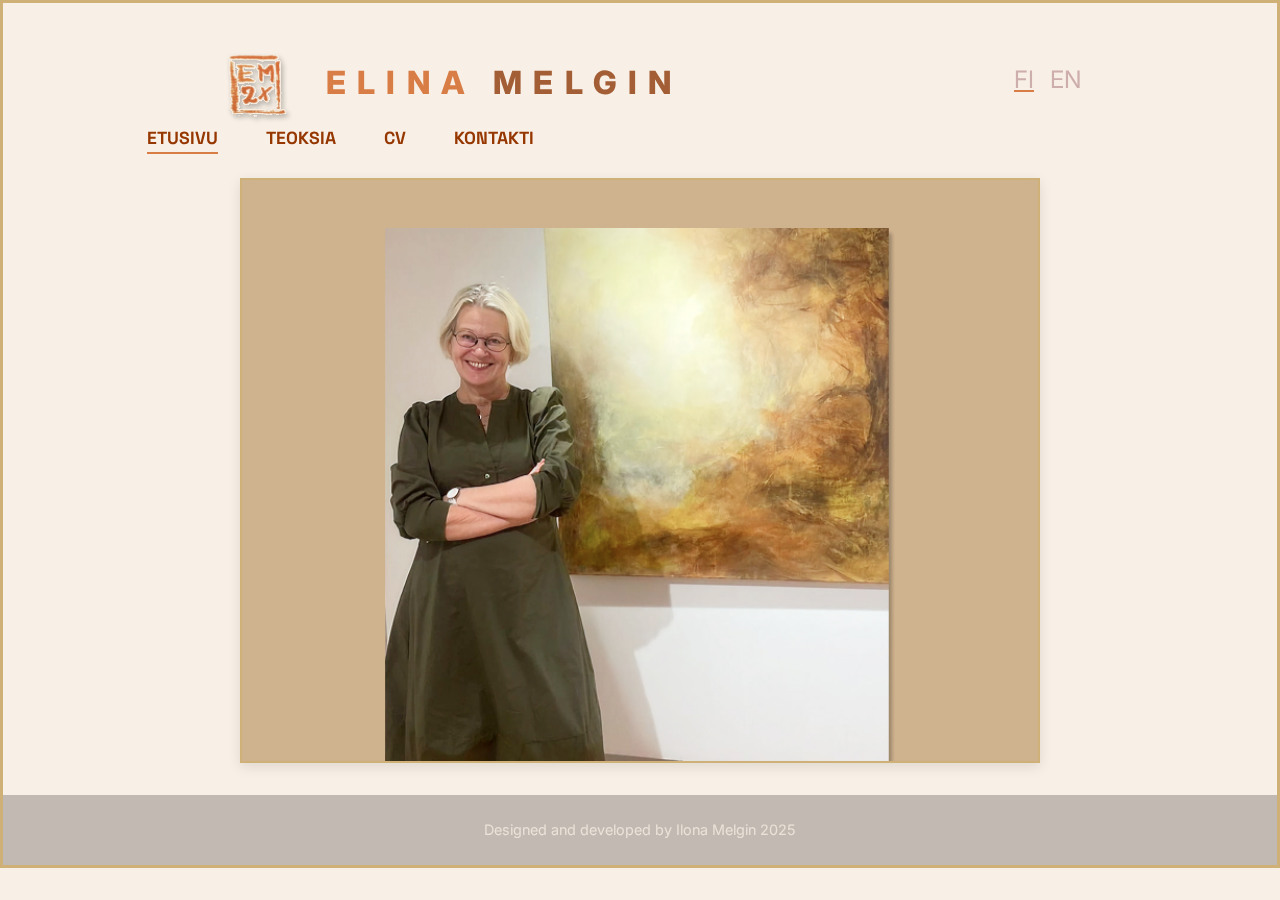
<file: index.html>
<!DOCTYPE html>
<html lang="fi">
<head>
  <meta charset="UTF-8">
  <meta name="viewport" content="width=device-width, initial-scale=1.0">
  <meta name="description" content="Elina Melgin on suomalainen kuvataiteilija, joka työskentelee öljy-, akryyli- ja pigmenttiväreillä Helsingissä, Karjaalla ja Ranskassa. Tutustu maalauksiin ja näyttelyihin.">

  <title>Elina Melgin Art</title>
  
  <link href="https://cdn.jsdelivr.net/npm/bootstrap@5.3.3/dist/css/bootstrap.min.css" rel="stylesheet">
  <link href="https://fonts.googleapis.com/css2?family=Inter:ital,opsz,wght@0,14..32,100..900;1,14..32,100..900&family=Schibsted+Grotesk:ital,wght@0,400..900;1,400..900&display=swap" rel="stylesheet">
  <link href="https://fonts.googleapis.com/css2?family=Space+Grotesk:wght@300..700&display=swap" rel="stylesheet">
  <link rel="icon" href="assets\Grafiikat\favicon.svg" type="image/svg+xml">


  <style>

@media (max-width: 600px) {


body {
   background: #F8F0E6;
  overflow: auto;
  border: #CFB077 2px solid;
    padding-top: 0.5rem; /* tai mitä nyt haluatkaan */

}

header {
  display: flex;
  flex-direction: column; /* lapset pystysuoraan */
  align-items: center;    /* keskitys vaakasuunnassa */
  background-color: #F8F0E6;
  padding: 0rem 2rem;
  margin-bottom: 0;
  box-sizing: border-box;
}


h1 {
  color: #a35e36;
  font-family: Inter, sans-serif;
  font-size: 1rem;
  font-weight: 800;
  letter-spacing: 0.5rem;
  text-align: left;
  padding-right: 4rem;
  width: 100%;
  max-width: 1200px;
  padding-top: 0.5rem;
}

.korostus {
  color: #D97D47;
}


.top-row {
  display: flex;
  justify-content: space-between;
  align-items: center;
  width: 100%;            /* täyttää headerin leveyden */
  max-width: 1200px;      /* haluttu maksimileveys */
  
}

.logo {
  width: 27%;
  max-width: 150px;
  height: auto;
  display: block;
}

.language-switch-container {
  display: flex;
  align-items: center;
  padding-bottom: 1rem;
  gap: 0.5rem;
  padding-right: 1rem;
}

.language-switch-container a {
  font-family: 'Inter', sans-serif;
  color: #CEADAD;
  text-decoration: none;
  font-size: 0.7rem;
  transition: color 0.3s ease;
  text-align: left;
}


.language-switch-container a:hover,
.language-switch-container a:focus {
  color: #a08787;
  text-decoration: underline;
}



#kehys {
  width: 90%;
  max-width: 1000px;
  max-height: 65vh;
  padding: 1rem;
  background: #cfb28e;
  box-shadow: 0 4px 12px rgba(0,0,0,0.1);
  overflow-y: auto;
  border: #CFB077 2px solid;
  margin: 1rem auto;
  display: block;
}

img {
  width: 100%;
  margin: 1rem auto;
  display: block;
}


nav {
  display: flex;
  gap: 2rem; /* väli linkkien väliin */
  justify-content: center; /* keskitys koko navissa */
  margin-bottom: 2rem;
  margin-top: 2rem;
}

nav a {
  color: #963700;
  font-size: 0.9rem;
  font-family: "Space Grotesk", sans-serif;
  font-weight: 1000;
  text-decoration: none;
}


nav a:hover {
  text-decoration: underline;
  text-decoration-color: #D97D47;          /* viivan väri */
  text-decoration-style: solid;           /* solid, dotted, dashed, wavy, double */
  text-decoration-thickness: 2px;          /* viivan paksuus */
  text-underline-offset: 8px;  
}



#bio {
  margin: 0;
  padding: 1rem;
  margin-top: 2rem;
  margin-bottom: 2rem;
  font-size: 0.9rem;
  font-family: "Inter", sans-serif;
  color: #40291B;
  line-height: 1.6;
  text-align: start;
  background: #F8F0E6;
}

#bio p {
  margin-top: 1.5rem;
  margin-bottom: 2rem; /* väli kappaleiden väliin */
   font-family: "Inter", sans-serif;
   margin-left: 1rem;
   opacity: 88%;
}

#bio .signature {
  font-weight: bold;
  margin-top: 3rem;
}

#bio .caption {
  font-weight: normal;
  font-size: 0.6rem;
  color: #a09c9c;
  display: block;
  margin-top: 0.5rem;
}

footer {
  background-color: #c2bab2;
  width: 100%;
  margin: 0;
  padding: 0.3rem 0;
  
}

footer p {
  font-family: "Inter", sans-serif;
  font-size: 0.7rem;
  text-align: center;
  color:#EBE2D9;
  margin-top: 1rem;
}
}


/* Tablet (601px–1424px) */
@media (min-width: 601px) and (max-width: 1424px) {
  body {
    background: #F8F0E6;
    overflow: auto;
    border: #CFB077 2px solid;
    max-width: 100vw;
    border-width: 3px;
  }
  header {
    display: flex;
    flex-direction: row;
    align-items: center;
    background-color: #F8F0E6;
    margin-bottom: 30px;
    box-sizing: border-box;
    justify-content: space-between;
  }
  h1 {
    color: #a35e36;
    display: column;
    font-family: Inter, sans-serif;
    font-size: 2rem;
    font-weight: 800;
    letter-spacing: 0.7rem;
    text-align: left;
    padding-right: 2rem;
    width: 100%;
    max-width: 1200px;
    padding-top: 1rem;
  }
  .korostus {
    color: #D97D47;
  }
  .top-row {
    display: flex;
    justify-content: space-between;
    align-items: center;
    width: 100%;
    max-width: 900px;
    margin: 0 auto;
    padding-top: 10px;
  }
  .logo {
    width: 20%;
    max-width: 220px;
    height: auto;
    display: block;
  }
  .language-switch-container {
    display: flex;
    align-items: center;
    padding-bottom: 0;
    gap: 1rem;
    padding-right: 0.5rem;
  }
  .language-switch-container a {
    font-family: 'Inter', sans-serif;
    color: #CEADAD;
    text-decoration: none;
    font-size: 1.5rem;
    transition: color 0.3s ease;
    text-align: left;
  }
  .language-switch-container a:hover,
  .language-switch-container a:focus {
    color: #a08787;
    text-decoration: underline;
  }
  #kehys {
    max-width: 800px;
    max-height: 65vh;
    padding: 1rem 2rem;
    background: #cfb28e;
    box-shadow: 0 4px 12px rgba(0,0,0,0.1);
    overflow-y: auto;
    border: #CFB077 2px solid;
    border-width: 10%;
    width: 90%;
    align-content: center;
    margin: 2rem auto;
    display: block;
  }
  img {
    width: 70%;
    align-content: center;
    margin: 2rem auto 1rem auto;
    display: block;
  }
  nav {
    display: flex;
    position: fixed;
    gap: 3rem;
    justify-content: center;
    margin-bottom: -8.0rem;
    margin-left: 9rem;
    text-align: center;
  }
  nav a {
    color: #963700;
    font-size: 1.1rem;
    font-family: "Space Grotesk", sans-serif;
    font-weight: 1000;
    text-decoration: none;
  }
  nav a:hover {
    text-decoration: underline;
    text-decoration-color: #D97D47;
    text-decoration-style: solid;
    text-decoration-thickness: 2px;
    text-underline-offset: 8px;
  }
  #bio {
    margin: 0;
    padding: 2rem 2rem 1rem 2rem;
    margin-top: 2rem;
    margin-bottom: 2rem;
    font-size: 1.1rem;
    font-family: "Inter", sans-serif;
    color: #40291B;
    line-height: 1.6;
    text-align: start;
    background: #F8F0E6;
  }
  #bio p {
    margin-top: 1.5rem;
    margin-bottom: 2.5rem;
    font-family: "Inter", sans-serif;
    margin-left: 2rem;
    opacity: 88%;
  }
  #bio .signature {
    font-weight: bold;
    margin-top: 3rem;
  }
  #bio .caption {
    font-weight: normal;
    font-size: 0.6rem;
    color: #a09c9c;
    display: block;
    margin-top: 0.5rem;
  }
  footer {
    background-color: #c2bab2;
    width: 100%;
    margin: 0;
    padding: 0.5rem 0;
  }
  
  footer p {
    font-family: "Inter", sans-serif;
    font-size: 0.9rem;
    text-align: center;
    color: #EBE2D9;
    margin-top: 1rem;
  }
}

/* Desktop (1425px+) */
@media (min-width: 1425px) {
  body {
    background: #F8F0E6;
    overflow: auto;
    border: #CFB077 4px solid;
    padding-top: 2rem;    
    width: 100vw;
    height: 100vh;
    margin: 0;
  }
    
  
header {
  position: fixed;
  top: 0;
  left: 0;
  width: 100%;
  background-color: #F8F0E6;
  box-sizing: border-box;
  z-index: 1000;
}

/* Top-row, jossa logo, otsikko ja kielivalinnat rivissä space-between */
.top-row {
  display: flex;
  justify-content: space-between;
  align-items: center;
  max-width: 1500px;
  margin: 0 auto;
  padding: 2rem 2rem;
}

.logo {
  width: 15%;
  max-width: 120px;
  height: auto;
  display: block;
}

/* Otsikko */
h1 {
  font-family: Inter, sans-serif;
  font-size: 2.2rem;
  font-weight: 800;
  color: #a35e36;
  letter-spacing: 0.8rem;
  margin: 0;
  padding-right: 40px;
}
  
  .korostus {
    color: #D97D47;
  }

  .language-switch-container {
    display: flex;
    align-items: center;
    padding-bottom: 0;
    gap: 1.5rem;
    padding-right: 4.5rem;
  }
  .language-switch-container a {
    font-family: 'Inter', sans-serif;
    color: #CEADAD;
    text-decoration: none;
    font-size: 1.2rem;
    transition: color 0.3s ease;
    text-align: left;
  }
  .language-switch-container a:hover,
  .language-switch-container a:focus {
    color: #a08787;
    text-decoration: underline;
  }  
    #kehys {
    max-width: 1500px;
    padding: 0rem;
    max-height: 65vh;
    margin: 250px auto 100px auto;
    background: transparent;
    overflow-y: auto;
    justify-content: center;
    display: flex;
    align-items: center;
    gap: 2rem;
  }

  #kehys img {
    max-width: 20%;
  }

  nav {
    display: flex;
    gap: 14rem;
    padding-top: 20px;
    justify-content: center;
  }
  nav a {
    color: #963700;
    font-size: 1.5rem;
    font-family: "Space Grotesk", sans-serif;
    font-weight: 800;
    text-decoration: none;
  }
  nav a:hover {
    text-decoration: underline;
    text-decoration-color: #D97D47;
    text-decoration-style: solid;
    text-decoration-thickness: 2px;
    text-underline-offset: 8px;
  }

  .logo img {
    width: 70%;
  }
  
  #bio {
    text-align: left;
    align-content: flex-start;
    font-size: 20px;
    font-family: "Inter", sans-serif;
    color: #40291B;
    line-height: 1.8;
    background: #F8F0E6;
    border: 2px solid #CFB077;
  }
  #bio p {
    margin-top: 1.5rem;
    margin-right: 19px;
    margin-left: 1.8rem;
    margin-bottom: 38px;
    font-family: "Inter", sans-serif;
  }
  #bio .signature {
    font-weight: bold;
    margin-top: -1rem;
  }
  #bio .caption {
    font-weight: normal;
    font-size: 0.7rem;
    color: #a09c9c;
    display: block;
    margin-top: 0rem;
  }  
  
  footer {
    background-color: #c2bab2;
    padding: 0.7rem 0;
    margin: auto;
    position: fixed;
    bottom: 4px;  /* Account for body border */
    left: 4px;  /* Account for body border */
    min-width: 100%;
    max-height: 1px;
  }
  
  footer p {
    font-family: "Inter", sans-serif;
    font-size: 0.9rem;
    text-align: center;
    color: #EBE2D9;
    margin: 0;  /* Remove top margin since we have padding on the footer */
  }
}

</style>
</head>

<body>



<header>
  <div class="top-row">
    <a href="index.html" class="logo">
      <img src="assets/Grafiikat/Logo_red.svg" alt="Logo_red" />
    </a>
     <h1><span class="korostus">ELINA</span> MELGIN</h1>
    <div class="language-switch-container">
      <a href="index.html" class="language-switch-fi" style="text-decoration: underline; text-decoration-color: #D97D47; text-decoration-style: solid; text-decoration-thickness: 2px; text-underline-offset: 2px;">FI</a>
      <a href="indexEN.html" class="language-switch-en">EN</a>
    </div>
    
 
  </div>
      <nav>
    <a href="index.html"   style="text-decoration: underline; text-decoration-color: #D97D47;      
    text-decoration-style: solid; text-decoration-thickness: 2px;     
    text-underline-offset: 8px; ">ETUSIVU</a>
    <a href="works+style.html">TEOKSIA</a>
    <a href="cv+style.html">CV</a>
    <a href="contact+style.html">KONTAKTI</a>
  </nav>

</header>


  <div id="kehys">
      <img src="assets/Elina_green_dress_colors.png" alt="Kuva" />
        <section id="bio">
          <p>En voi verrata maalaamista mihinkään muuhun, mitä teen työkseni. 
          Minulla on monta työroolia.  </p>
          <p>Olen tutkinut maalaustaidetta niin 
          kauan kuin muistan. Tein kaksi gradua ja poikkitieteellisen 
          väitöskirjan,  joissa tarkastelen taidetta 
          ja kulttuuria yhteiskunnassa.
          Rakastan vanhoja klassikoita, joita tulkitsen omassa  
          maalaamisessani.</p>
          <p>Useimmat työni ovat puoli-abstrakteja maisemia: vaeltajan horisontteja. 
          Myös satujen maailma kiehtoo.  Maalaan öljyllä, akryyliväreillä
          ja pigmenttiväreillä.</p>
          <p>Minulla on työhuoneet Kaapelitehtaalla ja Karjaalla. 
          Maalaan myös Ranskassa, jonne on päästävä säännöllisesti.</p>
          <p class="signature">Elina Melgin, 2025<br>
          <span class="caption">Etusivun kuva: Annu Ahonen</span></p>        
        </section>
  </div>


  <footer>
    <p>Designed and developed by Ilona Melgin 2025</p>
    </footer>


</body>
</html>
</file>
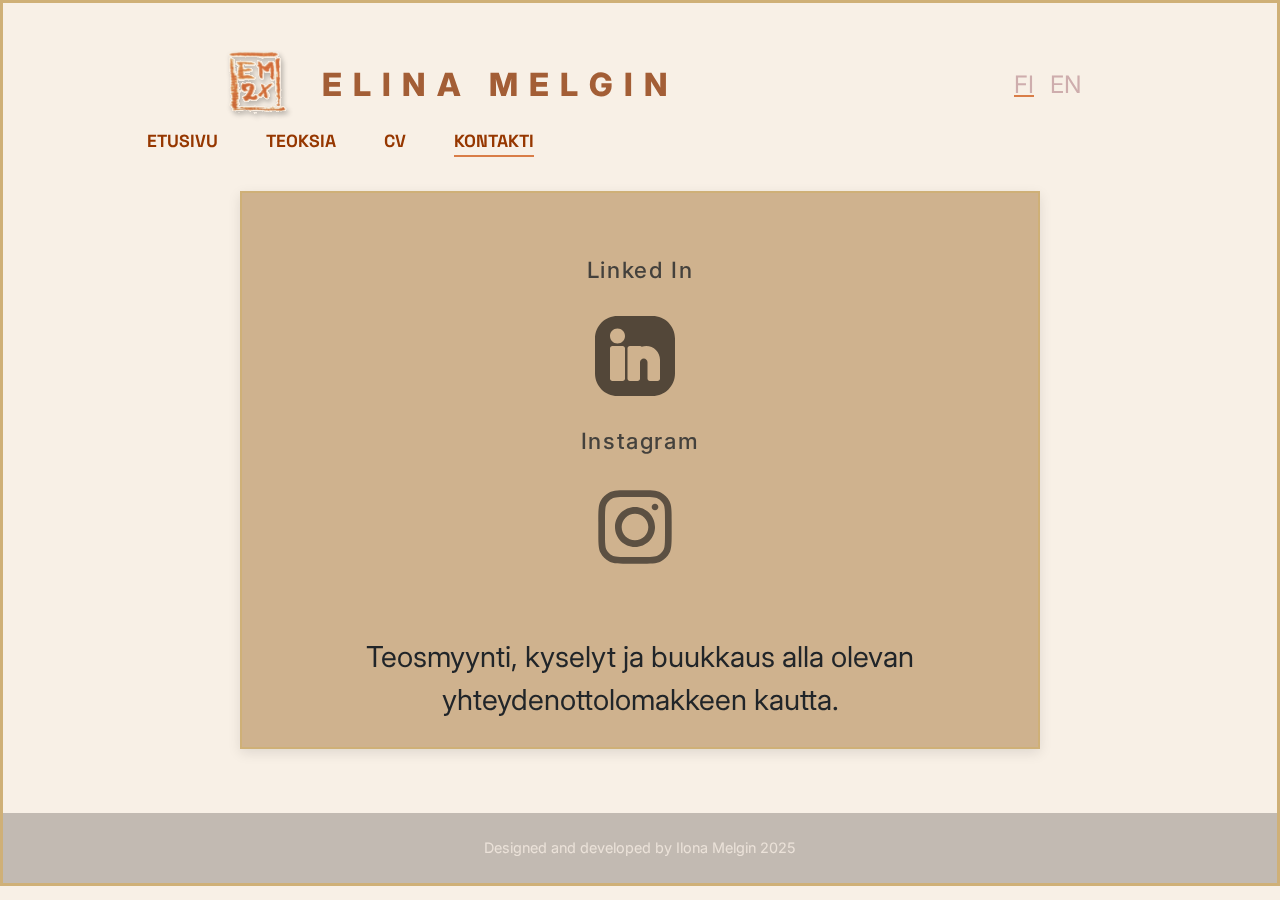
<file: contact+style.html>
<!DOCTYPE html>
<html lang="fi">
<head>
  <meta charset="UTF-8">
  <meta name="viewport" content="width=device-width, initial-scale=1.0">
  <meta name="description" content="Elina Melgin on suomalainen kuvataiteilija, joka työskentelee öljy-, akryyli- ja pigmenttiväreillä Helsingissä, Karjaalla ja Ranskassa. Tutustu maalauksiin ja näyttelyihin.">
  <title>Elina Melgin Art</title>
  <link rel="icon" href="assets\Grafiikat\favicon.svg" type="image/svg+xml">
     <link href="https://cdn.jsdelivr.net/npm/bootstrap@5.3.0/dist/css/bootstrap.min.css" rel="stylesheet"
    integrity="sha384-...sha...==" crossorigin="anonymous">
  <style>
    @import url('https://fonts.googleapis.com/css2?family=Inter:ital,opsz,wght@0,14..32,100..900;1,14..32,100..900&family=Schibsted+Grotesk:ital,wght@0,400..900;1,400..900&display=swap');
    @import url('https://fonts.googleapis.com/css2?family=Space+Grotesk:wght@300..700&display=swap');
     
@media (max-width: 600px) {

.page-wrapper {
  max-width: 100%;
  margin: 0 auto;
}

body {
   background: #F8F0E6;
  overflow: auto;
  border: #CFB077 2px solid;
    padding-top: 0.5rem; /* tai mitä nyt haluatkaan */

}

header {
  display: flex;
  flex-direction: column; /* lapset pystysuoraan */
  align-items: center;    /* keskitys vaakasuunnassa */
  background-color: #F8F0E6;
  padding: 0rem 2rem;
  margin-bottom: 0;
  box-sizing: border-box;
}

  h1 {
  color: #a35e36;
  display: column;
  font-family: Inter, sans-serif;
  font-size: 1rem;
  font-weight: 800;
  letter-spacing: 0.5rem;
  text-align: left;
  padding-right: 4rem;
  width: 100%;
  max-width: 1200px;
  padding-top: 0.5rem;
}

.korostus {
  color: #D97D47;
}


.top-row {
  display: flex;
  justify-content: space-between;
  align-items: center;
  width: 100%;            /* täyttää headerin leveyden */
  max-width: 1200px;      /* haluttu maksimileveys */
  
}

.logo {
  width: 27%;
  max-width: 150px;
  height: auto;
  display: block;
}

.language-switch-container {
  display: flex;
  align-items: center;
  padding-bottom: 1rem;
  gap: 0.5rem;
  padding-right: 1rem;
}

.language-switch-container a {
  font-family: 'Inter', sans-serif;
  color: #CEADAD;
  text-decoration: none;
  font-size: 0.7rem;
  transition: color 0.3s ease;
  text-align: left;
}


.language-switch-container a:hover,
.language-switch-container a:focus {
  color: #a08787;
  text-decoration: underline;
}

img {
  width: 80%;
  align-content: center;
  margin: 1rem auto;
  display: block;
}

#sisalto {
  max-width: 1000px;
  max-height: 65vh;
  padding: 0rem;
  background: #cfb28e;
  box-shadow: 0 4px 12px rgba(0,0,0,0.1);
  max-height: 65vh;
  overflow-y: auto;
  border: #CFB077 2px solid;
  border-width: 10%;
    width: 80%;
  align-content: center;
  margin: 1rem auto;
  display: block;
}

p {
  font-family: "Inter", sans-serif;
  font-size: 0.9rem;
  text-align: center;
  color: #3b2214;
  margin-top: 4rem;
  margin-bottom: -3rem;
}


nav {
  display: flex;
  gap: 2rem; /* väli linkkien väliin */
  justify-content: center; /* keskitys koko navissa */
  margin-bottom: 2rem;
  margin-top: 2rem;
}

nav a {
  color: #963700;
  font-size: 0.9rem;
  font-family: "Space Grotesk", sans-serif;
  font-weight: 1000;
  text-decoration: none;
}


nav a:hover {
  text-decoration: underline;
  text-decoration-color: #D97D47;          /* viivan väri */
  text-decoration-style: solid;           /* solid, dotted, dashed, wavy, double */
  text-decoration-thickness: 2px;          /* viivan paksuus */
  text-underline-offset: 8px;  
}


footer {
  background-color: #c2bab2;
  max-width: 600px;
  margin: 0 auto;
  padding: 1.4rem 0rem;
  
}

footer p {
  font-family: "Inter", sans-serif;
  font-size: 0.7rem;
  text-align: center;
  color:#EBE2D9;
  margin-top: -0.3rem;
  
}
}


@import url(https://fonts.googleapis.com/css?family=Montserrat:400,700);


form { max-width:600px; margin:50px auto;}

@media (max-width: 600px) {
  form { max-width:85%; }
}

.somet {
  align-items: center;
  font-size: 1.2rem;
  margin-bottom: 1.5rem;
  margin-top: -3rem;
  letter-spacing: 0.1rem;
  font-family: Inter, sans-serif;
  opacity: 0.8;
}

.social-icon {
  align-items: center;
  max-width: 2rem;
  opacity: 0.6;
  transition: opacity 0.3s ease;
  margin-bottom: -2rem;
  text-align: center;
}

.social-icon:hover {
  opacity: 1;
}

.someblokkari {
  margin-top: 5rem;
}

.feedback-input {
  
  color:rgb(43, 41, 41);
  font-family: 'Inter', sans-serif;
  font-weight:500;
  font-size: 14px;
  border-radius: 5px;
  line-height: 22px;
  background: #F8F0E6;
  border:1px solid #271313;
  transition: all 0.3s;
  padding: 13px;
  margin-bottom: 15px;
  width:100%;
  box-sizing: border-box;
  outline:0;
}

.feedback-input:focus { border:2px solid #200c0c; }

textarea {
  height: 5.6rem;
  line-height: 150%;
  resize:vertical;
}

[type="submit"] {
  font-family: 'Inter', sans-serif;
  width: 100%;
  background:#805252;
  border-radius:5px;
  border:0;
  cursor:pointer;
  color:white;
  font-size:16px;
  padding-top:10px;
  padding-bottom:10px;
  transition: all 0.3s;
  margin-top:-4px;
  font-weight:700;
} 


[type="submit"]:hover { background:#421818; }

@media (min-width: 601px) and (max-width: 1424px) {
  body {
    background: #F8F0E6;
    overflow: auto;
    border: #CFB077 2px solid;
    padding-top: 1.5rem;
    max-width: 100vw;
    border-width: 3px;
    bottom: 0;
  }

  header {
    display: flex;
    flex-direction: row;
    align-items: center;
    background-color: #F8F0E6;
    margin-bottom: 30px;
    box-sizing: border-box;
    justify-content: space-between;
  }

  h1 {
    color: #a35e36;
    display: row;
    font-family: Inter, sans-serif;
    font-size: 2rem;
    font-weight: 800;
    letter-spacing: 0.7rem;
    text-align: left;
    width: 100%;
    max-width: 1200px;
    padding-top: 0.5rem;
    padding-left: 40px;
  }

  .top-row {
    display: flex;
    justify-content: space-between;
    align-items: center;
    width: 100%;
    max-width: 900px;
    margin: 0 auto;
    padding-top: 15px;
    padding-left: 30px;
  }

  img {
    width: 155%;
    height: auto;
    display: block;
    margin-left: -10px;
  }
  .language-switch-container {
    display: flex;
    align-items: center;
    padding-bottom: 0;
    gap: 1rem;
    padding-right: 0.5rem;
  }

  .language-switch-container a {
    font-family: 'Inter', sans-serif;
    color: #CEADAD;
    text-decoration: none;
    font-size: 1.5rem;
    transition: color 0.3s ease;
    text-align: left;
  }

  .language-switch-container a:hover,
  .language-switch-container a:focus {
    color: #a08787;
    text-decoration: underline;
  }

#sisalto {
    max-width: 800px;
    max-height: 62vh;
    background: #cfb28e;
    box-shadow: 0 4px 12px rgba(0,0,0,0.1);
    overflow-y: auto;
    border: #CFB077 2px solid;
    border-width: 10%;
    width: 90%;
    align-content: center;
    margin: 4rem auto;
    display: block;
}

  p {
    font-size: 1.8rem;
    display: flex;
    font-family: "Inter", sans-serif;
    text-align: center;
    justify-content: center;
    margin-top: 100px;
  }
  nav {
    display: flex;
    position: fixed;
    gap: 3rem;
    justify-content: center;
    margin-bottom: -8.0rem;
    margin-left: 9rem;
    text-align: center;
  }
  nav a {
    color: #963700;
    font-size: 1.1rem;
    font-family: "Space Grotesk", sans-serif;
    font-weight: 1000;
    text-decoration: none;
  }
  nav a:hover {
    text-decoration: underline;
    text-decoration-color: #D97D47;
    text-decoration-style: solid;
    text-decoration-thickness: 2px;
    text-underline-offset: 8px;
  }
  
  footer {
    background-color: #c2bab2;
    width: 100%;
    margin: 0;
    padding: 0.5rem 0;
  }
  
  footer p {
    font-family: "Inter", sans-serif;
    font-size: 0.9rem;
    text-align: center;
    color: #EBE2D9;
    margin-top: 1rem;
  }

  form {
    max-width: 70%;
  }

  .somet {
    font-size: 1.4rem;
    margin-bottom: 2rem;
    margin-top: -2rem;
  }

  .social-icon {
    align-items: center;
    justify-content: center;
    text-align: center;
    display: inline-block;
  }
  .someblokkari {
    margin-top: 6rem;
    align-items: center;
    
  }

.someblokkari .social-icon {
    max-width: 5rem;
    opacity: 0.6;
    transition: opacity 0.3s ease;
    margin-bottom: -2rem;
  }

  .feedback-input {
    font-size: 16px;
    padding: 15px;
    margin-bottom: 45px;
  }

  textarea {
    height: 9rem;
  }

  [type="submit"] {
    font-size: 18px;
    padding-top: 12px;
    padding-bottom: 12px;
  }
}

@media (min-width: 1425px) {
   body {
    background: #F8F0E6;
    overflow: auto;
    border: #CFB077 4px solid;
    padding-top: 2rem;
    width: 100vw;
    height: 100vh;
    margin: 1;
  }
  header {
  position: fixed;
  top: 0;
  left: 0;
  width: 100%;
  background-color: #F8F0E6;
  box-sizing: border-box;
  }

  h1 {
font-family: Inter, sans-serif;
  font-size: 2.2rem;
  font-weight: 800;
  color: #a35e36;
  letter-spacing: 0.8rem;
  margin: 0;
  padding-right: 70px;
  white-space: nowrap;
  overflow: hidden;
  text-overflow: ellipsis;
  }

    .korostus {
    color: #D97D47;
  }

  img {
    width: 155%;
    height: auto;
    display: block;
    margin-left: -10px;
  }
  .korostus {
    color: #D97D47;
  }

.top-row {
  display: flex;
  justify-content: space-between;
  align-items: center;
  max-width: 1400px;
  margin: 0 auto;
  padding-top: 2rem;
}

.logo {
  width: 20%;
  max-width: 150px;
  height: auto;
  display: block;
  margin-left: -0.5rem;
}

.logo img {
  max-width: 80px;
  height: auto;
}

  .language-switch-container {
    display: flex;
    align-items: center;
    padding-bottom: 0;
    gap: 1.2rem;
    padding-right: 3.7rem;
  }
  .language-switch-container a {
    font-family: 'Inter', sans-serif;
    color: #CEADAD;
    text-decoration: none;
    font-size: 1.3rem;
    transition: color 0.3s ease;
    text-align: left;
  }
  .language-switch-container a:hover,
  .language-switch-container a:focus {
    color: #a08787;
    text-decoration: underline;
  }

      #sisalto {
    max-width: 1500px;
    max-height: 65vh;
    padding: 2rem;
    margin: 14rem auto 0 auto;
    background: transparent;
    box-shadow: 0 4px 12px rgba(0,0,0,0.1);
    overflow-y: auto;
    border: #CFB077 2px solid;
    }

  nav {
    display: flex;
    gap: 14rem;
    margin-top: 3.4rem;

    justify-content: center;
  }
  nav a {
    color: #963700;
    font-size: 1.5rem;
    font-family: "Space Grotesk", sans-serif;
    font-weight: 800;
    text-decoration: none;
  }
  nav a:hover {
    text-decoration: underline;
    text-decoration-color: #D97D47;
    text-decoration-style: solid;
    text-decoration-thickness: 2px;
    text-underline-offset: 8px;
  }

  p {
    text-align: center;
    font-family: Inter, sans-serif;
    font-size: 23px;
    margin-top: 7rem;
  }

  form {
    max-width: 56%;

  }

  .somet {
    font-size: 1.4rem;
    margin-bottom: 2rem;
    margin-top: -2rem;
  }

  .social-icon {
    align-items: center;
    justify-content: center;
    text-align: center;
    display: inline-block;
  }
  .someblokkari {
    margin-top: 6rem;
    align-items: center;

  }

.someblokkari .social-icon {
    max-width: 5rem;
    opacity: 0.6;
    transition: opacity 0.3s ease;
    margin-bottom: -2rem;
  }

  .feedback-input {
    font-size: 23px;
    padding-top: 20px;
    margin-bottom: 55px;
    background-color: white;
  }

  textarea {
    height: 15rem;
  }

  [type="submit"] {
    font-size: 20px;
    padding-top: 12px;
    padding-bottom: 12px;
  }

    footer {
    background-color: #c2bab2;
    padding: 0.7rem 0;
    margin: auto;
    position: fixed;
    bottom: 4px;  /* Account for body border */
    left: 4px;  /* Account for body border */
    min-width: 100%;
    max-height: 1px;
  }

  footer p {
    font-family: "Inter", sans-serif;
    font-size: 0.9rem;
    text-align: center;
    color: #EBE2D9;
    margin: 0;
  }
}
</style>

     
</head>

<body>
<div class="page-wrapper">
    
<header>
  <div class="top-row">
    <a href="index.html" class="logo">
      <img src="assets/Grafiikat/Logo_red.svg" alt="Logo_red" />
    </a>
     <h1><span class="korostus">ELINA</span> MELGIN</h1>
    <div class="language-switch-container">
      <a href="contact+style.html" class="language-switch-fi" style="text-decoration: underline; text-decoration-color: #D97D47; text-decoration-style: solid; text-decoration-thickness: 2px; text-underline-offset: 2px;">FI</a>
      <a href="contact+styleEN.html" class="language-switch-en">EN</a>
    </div>
    
 
  </div>
  <nav>
    <a href="index.html">ETUSIVU</a>
    <a href="works+style.html">TEOKSIA</a> 
    <a href="cv+style.html">CV</a>
    <a href="contact+style.html"style="text-decoration: underline; text-decoration-color: #D97D47;      
    text-decoration-style: solid; text-decoration-thickness: 2px;     
    text-underline-offset: 8px; ">KONTAKTI</a>
  </nav>

</header>

<section id="sisalto">

        <script src="https://cdn.jsdelivr.net/npm/bootstrap@5.3.6/dist/js/bootstrap.bundle.min.js"
      integrity="sha384-j1CDi7MgGQ12Z7Qab0qlWQ/Qqz24Gc6BM0thvEMVjHnfYGF0rmFCozFSxQBxwHKO"
      crossorigin="anonymous"></script>


<div class="someblokkari text-center">
  <h2 class="somet">Linked In</h2>
  <a href="https://www.linkedin.com/in/elinamelgin/" target="_blank" rel="noopener noreferrer">
    <img src="assets\Grafiikat\linkedin.svg" class="social-icon" alt="Linked in">
  </a>
</div>

<div class="someblokkari text-center">
  <h2 class="somet">Instagram</h2>
  <a href="https://www.instagram.com/elinamelgin.art/" target="_blank" rel="noopener noreferrer">
    <img src="assets/Grafiikat/instagram.svg" class="social-icon" alt="Instagram">
  </a>
</div>


<p>Teosmyynti, kyselyt ja buukkaus alla olevan yhteydenottolomakkeen kautta.</p>
<form class="someblokkari text-center"
  action="https://formspree.io/f/mkgrzyqg"
  method="POST"
>
  <input type="hidden" name="Lähettäjä" value="">
  <input name="name" type="text" class="feedback-input" placeholder="Nimi" />   
  <input name="email" type="text" class="feedback-input" placeholder="Sähköposti" />
  <textarea name="text" class="feedback-input" placeholder="Viesti"></textarea>
  <input type="submit" value="Lähetä"/>
</form>

</section>

</div>


  <footer>
    <p>Designed and developed by Ilona Melgin 2025</p>
    </footer>

    </body>
</html>
</file>
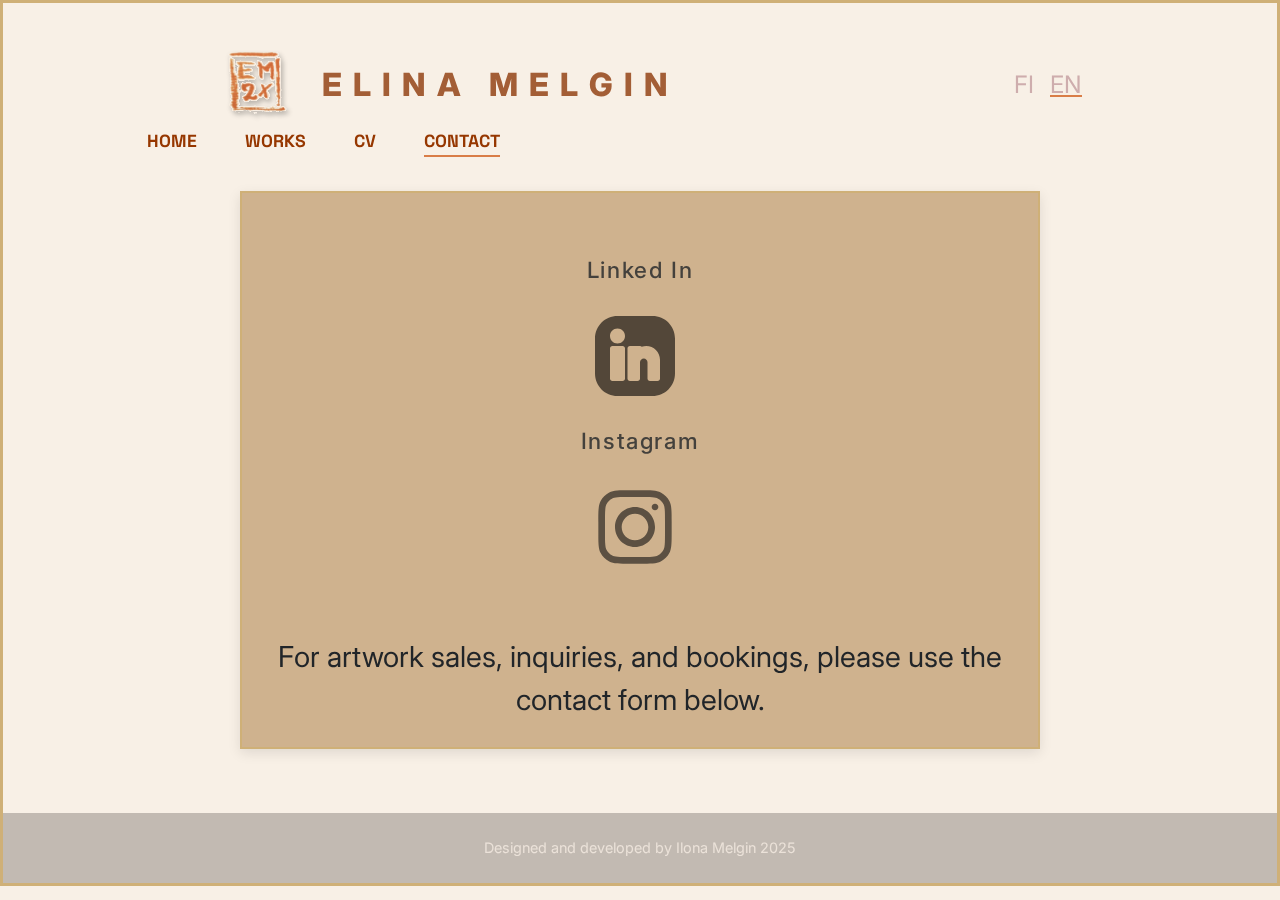
<file: contact+styleEN.html>
<!DOCTYPE html>
<html lang="en">
<head>
  <meta charset="UTF-8">
  <meta name="viewport" content="width=device-width, initial-scale=1.0">
  <meta name="description" content="Elina Melgin is a Finnish visual artist working with oil, acrylic, and pigment paints in Helsinki, Karjaa, and France. Discover her paintings and exhibitions.">
  <title>Elina Melgin Art</title>
     <link href="https://cdn.jsdelivr.net/npm/bootstrap@5.3.0/dist/css/bootstrap.min.css" rel="stylesheet"
    integrity="sha384-...sha...==" crossorigin="anonymous">
    <link rel="icon" href="assets\Grafiikat\favicon.svg" type="image/svg+xml">
  <style>
    @import url('https://fonts.googleapis.com/css2?family=Inter:ital,opsz,wght@0,14..32,100..900;1,14..32,100..900&family=Schibsted+Grotesk:ital,wght@0,400..900;1,400..900&display=swap');
    @import url('https://fonts.googleapis.com/css2?family=Space+Grotesk:wght@300..700&display=swap');
     
@media (max-width: 600px) {

.page-wrapper {
  max-width: 100%;
  margin: 0 auto;
}

body {
   background: #F8F0E6;
  overflow: auto;
  border: #CFB077 2px solid;
    padding-top: 0.5rem; /* tai mitä nyt haluatkaan */

}

header {
  display: flex;
  flex-direction: column; /* lapset pystysuoraan */
  align-items: center;    /* keskitys vaakasuunnassa */
  background-color: #F8F0E6;
  padding: 0rem 2rem;
  margin-bottom: 0;
  box-sizing: border-box;
}

  h1 {
  color: #a35e36;
  display: column;
  font-family: Inter, sans-serif;
  font-size: 1rem;
  font-weight: 800;
  letter-spacing: 0.5rem;
  text-align: left;
  padding-right: 4rem;
  width: 100%;
  max-width: 1200px;
  padding-top: 0.5rem;
}

.korostus {
  color: #D97D47;
}


.top-row {
  display: flex;
  justify-content: space-between;
  align-items: center;
  width: 100%;            /* täyttää headerin leveyden */
  max-width: 1200px;      /* haluttu maksimileveys */
  
}

.logo {
  width: 27%;
  max-width: 150px;
  height: auto;
  display: block;
}

.language-switch-container {
  display: flex;
  align-items: center;
  padding-bottom: 1rem;
  gap: 0.5rem;
  padding-right: 1rem;
}

.language-switch-container a {
  font-family: 'Inter', sans-serif;
  color: #CEADAD;
  text-decoration: none;
  font-size: 0.7rem;
  transition: color 0.3s ease;
  text-align: left;
}


.language-switch-container a:hover,
.language-switch-container a:focus {
  color: #a08787;
  text-decoration: underline;
}

img {
  width: 80%;
  align-content: center;
  margin: 1rem auto;
  display: block;
}

#sisalto {
  max-width: 1000px;
  max-height: 65vh;
  padding: 0rem;
  background: #cfb28e;
  box-shadow: 0 4px 12px rgba(0,0,0,0.1);
  max-height: 65vh;
  overflow-y: auto;
  border: #CFB077 2px solid;
  border-width: 10%;
    width: 80%;
  align-content: center;
  margin: 1rem auto;
  display: block;
}

p {
  font-family: "Inter", sans-serif;
  font-size: 0.9rem;
  text-align: center;
  color: #3b2214;
  margin-top: 4rem;
  margin-bottom: -3rem;
}


nav {
  display: flex;
  gap: 2rem; /* väli linkkien väliin */
  justify-content: center; /* keskitys koko navissa */
  margin-bottom: 2rem;
  margin-top: 2rem;
}

nav a {
  color: #963700;
  font-size: 0.9rem;
  font-family: "Space Grotesk", sans-serif;
  font-weight: 1000;
  text-decoration: none;
}


nav a:hover {
  text-decoration: underline;
  text-decoration-color: #D97D47;          /* viivan väri */
  text-decoration-style: solid;           /* solid, dotted, dashed, wavy, double */
  text-decoration-thickness: 2px;          /* viivan paksuus */
  text-underline-offset: 8px;  
}


footer {
  background-color: #c2bab2;
  max-width: 600px;
  margin: 0 auto;
  padding: 1.4rem 0rem;
  
}

footer p {
  font-family: "Inter", sans-serif;
  font-size: 0.7rem;
  text-align: center;
  color:#EBE2D9;
  margin-top: -0.3rem;
  
}
}


@import url(https://fonts.googleapis.com/css?family=Montserrat:400,700);


form { max-width:600px; margin:50px auto;}

@media (max-width: 600px) {
  form { max-width:85%; }
}

.somet {
  align-items: center;
  font-size: 1.2rem;
  margin-bottom: 1.5rem;
  margin-top: -3rem;
  letter-spacing: 0.1rem;
  font-family: Inter, sans-serif;
  opacity: 0.8;
}

.social-icon {
  align-items: center;
  max-width: 2rem;
  opacity: 0.6;
  transition: opacity 0.3s ease;
  margin-bottom: -2rem;
  text-align: center;
}

.social-icon:hover {
  opacity: 1;
}

.someblokkari {
  margin-top: 5rem;
}

.feedback-input {
  
  color:rgb(43, 41, 41);
  font-family: 'Inter', sans-serif;
  font-weight:500;
  font-size: 14px;
  border-radius: 5px;
  line-height: 22px;
  background: #F8F0E6;
  border:1px solid #271313;
  transition: all 0.3s;
  padding: 13px;
  margin-bottom: 15px;
  width:100%;
  box-sizing: border-box;
  outline:0;
}

.feedback-input:focus { border:2px solid #200c0c; }

textarea {
  height: 5.6rem;
  line-height: 150%;
  resize:vertical;
}

[type="submit"] {
  font-family: 'Inter', sans-serif;
  width: 100%;
  background:#805252;
  border-radius:5px;
  border:0;
  cursor:pointer;
  color:white;
  font-size:16px;
  padding-top:10px;
  padding-bottom:10px;
  transition: all 0.3s;
  margin-top:-4px;
  font-weight:700;
} 


[type="submit"]:hover { background:#421818; }

@media (min-width: 601px) and (max-width: 1424px) {
  body {
    background: #F8F0E6;
    overflow: auto;
    border: #CFB077 2px solid;
    padding-top: 1.5rem;
    max-width: 100vw;
    border-width: 3px;
    bottom: 0;
  }

  header {
    display: flex;
    flex-direction: row;
    align-items: center;
    background-color: #F8F0E6;
    margin-bottom: 30px;
    box-sizing: border-box;
    justify-content: space-between;
  }

  h1 {
    color: #a35e36;
    display: row;
    font-family: Inter, sans-serif;
    font-size: 2rem;
    font-weight: 800;
    letter-spacing: 0.7rem;
    text-align: left;
    width: 100%;
    max-width: 1200px;
    padding-top: 0.5rem;
    padding-left: 40px;
  }

  .top-row {
    display: flex;
    justify-content: space-between;
    align-items: center;
    width: 100%;
    max-width: 900px;
    margin: 0 auto;
    padding-top: 15px;
    padding-left: 30px;
  }

  img {
    width: 155%;
    height: auto;
    display: block;
    margin-left: -10px;
  }
  .language-switch-container {
    display: flex;
    align-items: center;
    padding-bottom: 0;
    gap: 1rem;
    padding-right: 0.5rem;
  }

  .language-switch-container a {
    font-family: 'Inter', sans-serif;
    color: #CEADAD;
    text-decoration: none;
    font-size: 1.5rem;
    transition: color 0.3s ease;
    text-align: left;
  }

  .language-switch-container a:hover,
  .language-switch-container a:focus {
    color: #a08787;
    text-decoration: underline;
  }

#sisalto {
    max-width: 800px;
    max-height: 62vh;
    background: #cfb28e;
    box-shadow: 0 4px 12px rgba(0,0,0,0.1);
    overflow-y: auto;
    border: #CFB077 2px solid;
    border-width: 10%;
    width: 90%;
    align-content: center;
    margin: 4rem auto;
    display: block;
}

  p {
    font-size: 1.8rem;
    display: flex;
    font-family: "Inter", sans-serif;
    text-align: center;
    justify-content: center;
    margin-top: 100px;
  }
  nav {
    display: flex;
    position: fixed;
    gap: 3rem;
    justify-content: center;
    margin-bottom: -8.0rem;
    margin-left: 9rem;
    text-align: center;
  }
  nav a {
    color: #963700;
    font-size: 1.1rem;
    font-family: "Space Grotesk", sans-serif;
    font-weight: 1000;
    text-decoration: none;
  }
  nav a:hover {
    text-decoration: underline;
    text-decoration-color: #D97D47;
    text-decoration-style: solid;
    text-decoration-thickness: 2px;
    text-underline-offset: 8px;
  } 
  
  footer {
    background-color: #c2bab2;
    width: 100%;
    margin: 0;
    padding: 0.5rem 0;
  }
  
  footer p {
    font-family: "Inter", sans-serif;
    font-size: 0.9rem;
    text-align: center;
    color: #EBE2D9;
    margin-top: 1rem;
  }

  form {
    max-width: 70%;
  }

  .somet {
    font-size: 1.4rem;
    margin-bottom: 2rem;
    margin-top: -2rem;
  }

  .social-icon {
    align-items: center;
    justify-content: center;
    text-align: center;
    display: inline-block;
  }
  .someblokkari {
    margin-top: 6rem;
    align-items: center;
    
  }

.someblokkari .social-icon {
    max-width: 5rem;
    opacity: 0.6;
    transition: opacity 0.3s ease;
    margin-bottom: -2rem;
  }

  .feedback-input {
    font-size: 16px;
    padding: 15px;
    margin-bottom: 45px;
  }

  textarea {
    height: 9rem;
  }

  [type="submit"] {
    font-size: 18px;
    padding-top: 12px;
    padding-bottom: 12px;
  }
}

@media (min-width: 1425px) {
   body {
    background: #F8F0E6;
    overflow: auto;
    border: #CFB077 4px solid;
    padding-top: 2rem;
    width: 100vw;
    height: 100vh;
    margin: 1;
  }
  header {
  position: fixed;
  top: 0;
  left: 0;
  width: 100%;
  background-color: #F8F0E6;
  box-sizing: border-box;
  }

  h1 {
font-family: Inter, sans-serif;
  font-size: 2.2rem;
  font-weight: 800;
  color: #a35e36;
  letter-spacing: 0.8rem;
  margin: 0;
  padding-right: 70px;
  white-space: nowrap;
  overflow: hidden;
  text-overflow: ellipsis;
  }

    .korostus {
    color: #D97D47;
  }

  img {
    width: 155%;
    height: auto;
    display: block;
    margin-left: -10px;
  }
  .korostus {
    color: #D97D47;
  }

.top-row {
  display: flex;
  justify-content: space-between;
  align-items: center;
  max-width: 1400px;
  margin: 0 auto;
  padding-top: 2rem;
}

.logo {
  width: 20%;
  max-width: 150px;
  height: auto;
  display: block;
  margin-left: -0.5rem;
}

.logo img {
  max-width: 80px;
  height: auto;
}

  .language-switch-container {
    display: flex;
    align-items: center;
    padding-bottom: 0;
    gap: 1.2rem;
    padding-right: 3.7rem;
  }
  .language-switch-container a {
    font-family: 'Inter', sans-serif;
    color: #CEADAD;
    text-decoration: none;
    font-size: 1.3rem;
    transition: color 0.3s ease;
    text-align: left;
  }
  .language-switch-container a:hover,
  .language-switch-container a:focus {
    color: #a08787;
    text-decoration: underline;
  }

      #sisalto {
    max-width: 1500px;
    max-height: 65vh;
    padding: 2rem;
    margin: 14rem auto 0 auto;
    background: transparent;
    box-shadow: 0 4px 12px rgba(0,0,0,0.1);
    overflow-y: auto;
    border: #CFB077 2px solid;
    }

  nav {
    display: flex;
    gap: 14rem;
    margin-top: 3.4rem;

    justify-content: center;
  }
  nav a {
    color: #963700;
    font-size: 1.5rem;
    font-family: "Space Grotesk", sans-serif;
    font-weight: 800;
    text-decoration: none;
  }
  nav a:hover {
    text-decoration: underline;
    text-decoration-color: #D97D47;
    text-decoration-style: solid;
    text-decoration-thickness: 2px;
    text-underline-offset: 8px;
  }

  p {
    text-align: center;
    font-family: Inter, sans-serif;
    font-size: 23px;
    margin-top: 7rem;
  }

  form {
    max-width: 56%;

  }

  .somet {
    font-size: 1.4rem;
    margin-bottom: 2rem;
    margin-top: -2rem;
  }

  .social-icon {
    align-items: center;
    justify-content: center;
    text-align: center;
    display: inline-block;
  }
  .someblokkari {
    margin-top: 6rem;
    align-items: center;

  }

.someblokkari .social-icon {
    max-width: 5rem;
    opacity: 0.6;
    transition: opacity 0.3s ease;
    margin-bottom: -2rem;
  }

  .feedback-input {
    font-size: 23px;
    padding-top: 20px;
    margin-bottom: 55px;
    background-color: white;
  }

  textarea {
    height: 15rem;
  }

  [type="submit"] {
    font-size: 20px;
    padding-top: 12px;
    padding-bottom: 12px;
  }

    footer {
    background-color: #c2bab2;
    padding: 0.7rem 0;
    margin: auto;
    position: fixed;
    bottom: 4px;  /* Account for body border */
    left: 4px;  /* Account for body border */
    min-width: 100%;
    max-height: 1px;
  }

  footer p {
    font-family: "Inter", sans-serif;
    font-size: 0.9rem;
    text-align: center;
    color: #EBE2D9;
    margin: 0;
  }
}
</style>

     
</head>

<body>
<div class="page-wrapper">
    
<header>
  <div class="top-row">
    <a href="indexEN.html" class="logo">
      <img src="assets/Grafiikat/Logo_red.svg" alt="Logo_red" />
    </a>
     <h1><span class="korostus">ELINA</span> MELGIN</h1>
    <div class="language-switch-container">
      <a href="contact+style.html" class="language-switch-fi" >FI</a>
      <a href="contact+styleEN.html" class="language-switch-en"style="text-decoration: underline; text-decoration-color: #D97D47; text-decoration-style: solid; text-decoration-thickness: 2px; text-underline-offset: 2px;">EN</a>
    </div>
    
 
  </div>
<nav>
    <a href="indexEN.html">HOME</a>
    <a href="works+styleEN.html">WORKS</a> 
    <a href="cv+styleEN.html">CV</a>
    <a href="contact+styleEN.html"style="text-decoration: underline; text-decoration-color: #D97D47;      
    text-decoration-style: solid; text-decoration-thickness: 2px;     
    text-underline-offset: 8px; ">CONTACT</a>
  </nav>
</header>

<section id="sisalto">

        <script src="https://cdn.jsdelivr.net/npm/bootstrap@5.3.6/dist/js/bootstrap.bundle.min.js"
      integrity="sha384-j1CDi7MgGQ12Z7Qab0qlWQ/Qqz24Gc6BM0thvEMVjHnfYGF0rmFCozFSxQBxwHKO"
      crossorigin="anonymous"></script>


<div class="someblokkari text-center">
  <h2 class="somet">Linked In</h2>
  <a href="https://www.linkedin.com/in/elinamelgin/" target="_blank" rel="noopener noreferrer">
    <img src="assets\Grafiikat\linkedin.svg" class="social-icon" alt="Linked in">
  </a>
</div>

<div class="someblokkari text-center">
  <h2 class="somet">Instagram</h2>
  <a href="https://www.instagram.com/elinamelgin.art/" target="_blank" rel="noopener noreferrer">
    <img src="assets/Grafiikat/instagram.svg" class="social-icon" alt="Instagram">
  </a>
</div>


<p>For artwork sales, inquiries, and bookings, please use the contact form below.</p>
<form class="someblokkari text-center"
  action="https://formspree.io/f/mkgrzyqg"
  method="POST"
>  <input type="hidden" name="_redirect" value="">
  <input name="name" type="text" class="feedback-input" placeholder="Name" />   
  <input name="email" type="text" class="feedback-input" placeholder="Email" />
  <textarea name="text" class="feedback-input" placeholder="Message"></textarea>
  <input type="submit" value="Send"/>
</form>

</section>  

</div>


  <footer>
    <p>Designed and developed by Ilona Melgin 2025</p>
    </footer>

    </body>
</html>
</file>
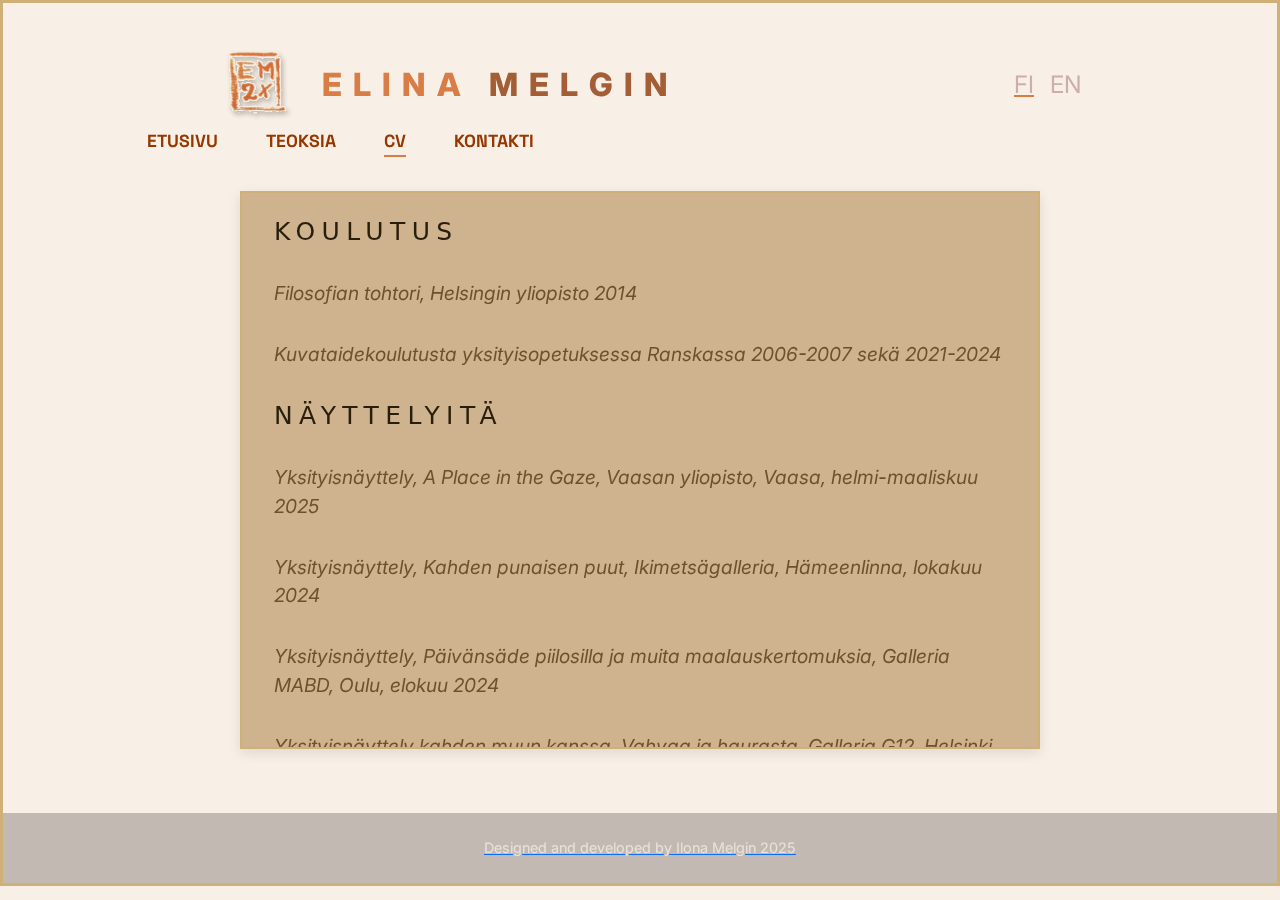
<file: cv+style.html>
<!DOCTYPE html>
<html lang="fi">
<head>
  <meta charset="UTF-8">
  <meta name="viewport" content="width=device-width, initial-scale=1.0">
  <meta name="description" content="Elina Melgin on suomalainen kuvataiteilija, joka työskentelee öljy-, akryyli- ja pigmenttiväreillä Helsingissä, Karjaalla ja Ranskassa. Tutustu maalauksiin ja näyttelyihin.">
  <title>Elina Melgin Art</title>
     <link href="https://cdn.jsdelivr.net/npm/bootstrap@5.3.0/dist/css/bootstrap.min.css" rel="stylesheet"
    integrity="sha384-...sha...==" crossorigin="anonymous">
    <link rel="icon" href="assets\Grafiikat\favicon.svg" type="image/svg+xml">

     

<body> 


<header>
  <div class="top-row">
    <a href="index.html" class="logo">
      <img src="assets/Grafiikat/Logo_red.svg" alt="Logo_red" />
    </a>
     <h1><span class="korostus">ELINA</span> MELGIN</h1>
    <div class="language-switch-container">
      <a href="cv+style.html" class="language-switch-fi" style="text-decoration: underline; text-decoration-color: #D97D47; text-decoration-style: solid; text-decoration-thickness: 2px; text-underline-offset: 2px;">FI</a>
      <a href="cv+styleEN.html" class="language-switch-en">EN</a>
    </div>
    
 
  </div>

   <nav>
    <a href="index.html">ETUSIVU</a>
    <a href="works+style.html"> TEOKSIA </a>
    <a href="cv+style.html"style="text-decoration: underline; text-decoration-color: #D97D47;      
    text-decoration-style: solid; text-decoration-thickness: 2px;     
    text-underline-offset: 8px; ">CV</a>
    <a href="contact+style.html">KONTAKTI</a>
  </nav>

</header>

<div id="kehys">
  <section id="cv">

      <h3>KOULUTUS</h3>
      <ul>
        <li>Filosofian tohtori, Helsingin yliopisto 2014</li>
        <li>Kuvataidekoulutusta yksityisopetuksessa Ranskassa 2006-2007 sekä 2021-2024 </li>
      </ul>

      <h3>NÄYTTELYITÄ</h3>
      <ul>
        <li><span class="highlight_solo">Yksityisnäyttely,</span> A Place in the Gaze, Vaasan yliopisto, Vaasa, helmi-maaliskuu 2025</li>
        <li><span class="highlight_solo">Yksityisnäyttely,</span> Kahden punaisen puut, Ikimetsägalleria, Hämeenlinna, lokakuu 2024</li>
        <li><span class="highlight_solo">Yksityisnäyttely,</span> Päivänsäde piilosilla ja muita maalauskertomuksia, Galleria MABD, Oulu, elokuu 2024</li>
        <li><span class="highlight_solo">Yksityisnäyttely kahden muun kanssa,</span> Vahvaa ja haurasta, Galleria G12, Helsinki, 2024</li>
        <li><span class="highlight_solo">Yksityisnäyttely,</span> Departures, Galleria Albert, Helsinki, 2022</li>
        <li><span class="highlight_solo">Yksityisnäyttely,</span> Vaeltajan horisontti, Galleria Perspektiivi, Tammisaari, 2021</li>
        <li><span class="highlight_solo">Yksityisnäyttely kahden muun kanssa,</span> Sukellus sanattomaan, Galleria Albert, Helsinki, 2021</li>
        <li><span class="highlight_solo">Yksityisnäyttely,</span> Oudon ajan kosketus, Galleria Papu, Helsinki, 2021</li>
        <li><span class="highlight">Yhteisnäyttely,</span> Eunoia Curators, Boundless Echoes, virtuaalinäyttely, Milano, 2024</li>
        <li><span class="highlight">Yhteisnäyttely,</span> Suomen Taiteilijat ry:n vuosinäyttely, Helsinki, 2023</li>
        <li><span class="highlight">Yhteisnäyttely,</span> Koloristien päiväkirjat, Galleria Fogga, Helsinki, 2023</li>
        <li><span class="highlight">Yhteisnäyttely,</span> M.A.D.S. Gallery, Brain Cake, Barcelonan Casa Mila, 2022</li>
        <li><span class="highlight">Yhteisnäyttely,</span> M.A.D.S. Gallery, Guardians of Dream, Milano, 2022</li>
        <li><span class="highlight">Yhteisnäyttely,</span> M.A.D.S. Gallery, Coming Out, Milano, 2021</li>
        <li><span class="highlight">Yhteisnäyttely,</span> Suomen Taiteilijat ry:n vuosinäyttely, 2021</li>
        <li><span class="highlight">Yhteisnäyttely,</span> Soihdut syttyvät, Galleria Fogga, 2020</li>
        <li><span class="highlight">Yhteisnäyttely,</span> The Forest is Calling, Galleria Fogga, helmikuu 2020</li>
        <li><span class="highlight">Yhteisnäyttely,</span> Ihanasti pihalla, kuvia maisemasta, Makers, 2020</li>
        <li><span class="highlight">Yhteisnäyttely,</span> Lauttasaaren kuvataitelijat ry, 2019</li>
      </ul>

      <h3>TYÖURA</h3>
      <ul>
        <li>Työelämäprofessori (Vaasan yliopisto) 2023-</li>
        <li>Yrittäjä (mm. käsikirjoituksia, konsultointia) 2022-</li>
        <li>Toimitusjohtaja, ProCom – Viestinnän ammattilaiset ry 2005-2022</li>
        <li>Toimituspäällikkö, Nokia Oyj, 2000-2005</li>
        <li>Tiedotuspäällikkö, Taideteollinen korkeakoulu 1989-2000</li>
        <li>Tiedotussihteeri, Suomen museoliitto 1985-88</li>
        <li>Projektisihteeri, Vuoden taiteilija Ulla Rantasen näyttely 1985</li>
        <li>Freelance toimittaja (taide ja kulttuuri) 1984-86</li>
        <li>Taidekriitikko, Turun ylioppilaslehti 1983-84</li>
        <li>Useita kotimaisia ja ulkomaisia palkintoja kirjoille ja multimediatuotannoille</li>
        <li>Viestinnän elämäntyöpalkinto 2022</li>
        <li>Neuvotellut 2024 yli sadan taideteoksen kokoelman lahjoituksen Vaasan yliopistolle</li>
        <li>Käsikirjoittanut ja tuottanut kirjoja, artikkeleita ja videoita, myös taiteesta</li>
        <li>Hedmanin säätiön (Pohjanmaan museon taidekokoelmat ja kulttuuriapurahoitus) hallituksen jäsen 1.1.2025-</li>
        <li>Katso lisää <a href="https://www.linkedin.com/in/elinamelgin/"</a>Linkedin-profiilistani.</li>
      </ul>
    </section>
    </div>


  <footer>
    <p>Designed and developed by Ilona Melgin 2025</p>
    </footer>

  <style>
  @import url('https://fonts.googleapis.com/css2?family=Inter:ital,opsz,wght@0,14..32,100..900;1,14..32,100..900&family=Schibsted+Grotesk:ital,wght@0,400..900;1,400..900&display=swap');
  @import url('https://fonts.googleapis.com/css2?family=Space+Grotesk:wght@300..700&display=swap');


  @media (max-width: 600px) {

body {
  background: #F8F0E6;
  overflow: auto;
  border: #CFB077 2px solid;
  padding-top: 0.5rem; /* tai mitä nyt haluatkaan */

}

header {
  display: flex;
  flex-direction: column; /* lapset pystysuoraan */
  align-items: center;    /* keskitys vaakasuunnassa */
  background-color: #F8F0E6;
  padding: 0rem 2rem;
  margin-bottom: 0;
  box-sizing: border-box;
}


h1 {
  color: #a35e36;
  display: column;
  font-family: Inter, sans-serif;
  font-size: 1rem;
  font-weight: 800;
  letter-spacing: 0.5rem;
  text-align: left;
  padding-right: 4rem;
  width: 100%;
  max-width: 1200px;
  padding-top: 0.5rem;
}

.korostus {
  color: #D97D47;
}

img { /*LOGON KUVA TÄRKEÄ*/
  width: 80%;
  align-content: center;
  margin: 1rem auto;
  display: block;
}

.top-row {
  display: flex;
  justify-content: space-between;
  align-items: center;
  width: 100%;            /* täyttää headerin leveyden */
  max-width: 1200px;      /* haluttu maksimileveys */
  
}

.logo{
  width: 27%;
  max-width: 150px;
  height: auto;
  display: block;
}

.language-switch-container {
  display: flex;
  align-items: center;
  padding-bottom: 1rem;
  gap: 0.5rem;
  padding-right: 1rem;
}

.language-switch-container a {
  font-family: 'Inter', sans-serif;
  color: #CEADAD;
  text-decoration: none;
  font-size: 0.7rem;
  transition: color 0.3s ease;
  text-align: left;
}


.language-switch-container a:hover,
.language-switch-container a:focus {
  color: #a08787;
  text-decoration: underline;
}


  #kehys {
  max-width: 1000px;
  max-height: 65vh;
  padding: 0rem;
  background: #cfb28e;
  box-shadow: 0 4px 12px rgba(0,0,0,0.1);
  max-height: 65vh;
  overflow-y: auto;
  border: #CFB077 2px solid;
  border-width: 10%;
    width: 80%;
  align-content: center;
  margin: 1rem auto;
  display: block;
  }

#cv {
  gap: 0.3rem;
  
}

#cv .column {
  flex: 1;
  display: flex;
  flex-direction: column;
  gap: 0.3rem;
}

#cv h3 {
  font-size: 20px !important;
  font-style: normal;
  letter-spacing: 0.4rem;
  color: #291e0b;
  text-align: left;
  margin-bottom: 1.5rem;
  margin-left: 1rem;
  margin-top: 1.5rem;
  font-size: 1.5rem;
}

#cv ul {
  list-style-type: none;
  padding-left: 0;
  margin-left: 1rem;
  gap: 2rem;
}  

#cv li {
  margin-bottom: 0.5rem;
  font-size: 1rem;
  color: #422904;
  opacity: 0.7;
  margin-bottom: 2rem;
  margin-right: 2rem;
}

#cv a {
  color: #963700;
  text-decoration: none;
  font-weight: bolder;
}

#cv li span.highlight_solo {
  color: #b44606;
  font-weight: bold;
  opacity: 1 !important;
}

#cv li span.highlight {
  color: #53301c;
  font-weight: bold;
}


  nav {
  display: flex;
  gap: 2rem; /* väli linkkien väliin */
  justify-content: center; /* keskitys koko navissa */
  margin-bottom: 2rem;
  margin-top: 2rem;
  margin-right: 0rem;
}

nav a {
  color: #963700;
  font-size: 0.9rem;
  font-family: "Space Grotesk", sans-serif;
  font-weight: 1000;
  text-decoration: none;
}


nav a:hover {
  text-decoration: underline;
  text-decoration-color: #D97D47;          /* viivan väri */
  text-decoration-style: solid;           /* solid, dotted, dashed, wavy, double */
  text-decoration-thickness: 2px;          /* viivan paksuus */
  text-underline-offset: 8px;  
}

footer {
  background-color: #c2bab2;
  max-width: 600px;
  margin: 0 auto;
  padding: 0.3rem 0rem;
  
}

footer p {
  font-family: "Inter", sans-serif;
  font-size: 0.7rem;
  text-align: center;
  color:#EBE2D9;
  margin-top: 1rem;
  
}
  }

@media (min-width: 601px) and (max-width: 1424px) {
  body {
    background: #F8F0E6;
    overflow: auto;
    border: #CFB077 2px solid;
    padding-top: 1.5rem;
    max-width: 100vw;
    border-width: 3px;
    bottom: 0;
  }
  header {
    display: flex;
    flex-direction: row;
    align-items: center;
    background-color: #F8F0E6;
    margin-bottom: 30px;
    box-sizing: border-box;
    justify-content: space-between;
  }
  h1 {
    color: #a35e36;
    display: row;
    font-family: Inter, sans-serif;
    font-size: 2rem;
    font-weight: 800;
    letter-spacing: 0.7rem;
    text-align: left;
    width: 100%;
    max-width: 1200px;
    padding-top: 0.5rem;
    padding-left: 40px;
    
  }

  img {
    width: 155%;
    height: auto;
    display: block;
    margin-left: -10px;
  }
  .korostus {
    color: #D97D47;
  }
  .top-row {
    display: flex;
    justify-content: space-between;
    align-items: center;
    width: 100%;
    max-width: 900px;
    margin: 0 auto;
    padding-top: 15px;
    padding-left: 30px;
  }

  .language-switch-container {
    display: flex;
    align-items: center;
    padding-bottom: 0;
    gap: 1rem;
    padding-right: 0.5rem;
  }
  .language-switch-container a {
    font-family: 'Inter', sans-serif;
    color: #CEADAD;
    text-decoration: none;
    font-size: 1.5rem;
    transition: color 0.3s ease;
    text-align: left;
  }
  .language-switch-container a:hover,
  .language-switch-container a:focus {
    color: #a08787;
    text-decoration: underline;
  }

    #kehys {
    max-width: 800px;
    max-height: 62vh;
    background: #cfb28e;
    box-shadow: 0 4px 12px rgba(0,0,0,0.1);
    overflow-y: auto;
    border: #CFB077 2px solid;
    border-width: 10%;
    width: 90%;
    align-content: center;
    margin: 4rem auto;
    display: block;
  }

  #cv p {
  font-size: 25px;
  font-family: "Inter", sans-serif;
  font-style: italic;
  color: #0e0d0d;
  text-align: left;
  margin-left: 2rem;
}

#cv h3 {
  font-size: 25px !important;
  font-style: normal;
  letter-spacing: 0.4rem;
  color: #291e0b;
  text-align: left;
  margin-bottom: 3rem;
  margin-left: 2rem;
  margin-top: 1.5rem;
}

#cv li {
  font-size: 1.2rem;
  color: #422904;
  opacity: 0.7;
  margin-bottom: 2rem;
  margin-right: 2rem;
  list-style: none;
}

#cv ul {
  text-align: left;
  font-size: 20px;
  font-family: "Inter", sans-serif;
  font-style: italic;
  color: #0e0d0d;
  margin-top: -1rem;
  margin-left: 0rem;
}
  nav {
    display: flex;
    position: fixed;
    gap: 3rem;
    justify-content: center;
    margin-bottom: -8.0rem;
    margin-left: 9rem;
    text-align: center;
  }
  nav a {
    color: #963700;
    font-size: 1.1rem;
    font-family: "Space Grotesk", sans-serif;
    font-weight: 1000;
    text-decoration: none;
  }
  nav a:hover {
    text-decoration: underline;
    text-decoration-color: #D97D47;
    text-decoration-style: solid;
    text-decoration-thickness: 2px;
    text-underline-offset: 8px;
  }
  footer {
    background-color: #c2bab2;
    width: 100%;
    margin: 0;
    padding: 0.5rem 0;
  }
  
  footer p {
    font-family: "Inter", sans-serif;
    font-size: 0.9rem;
    text-align: center;
    color: #EBE2D9;
    margin-top: 1rem;
  }
}

@media (min-width: 1425px) {
  body {
    background: #F8F0E6;
    overflow: auto;
    border: #CFB077 4px solid;
    padding-top: 2rem;
    width: 100vw;
    height: 100vh;
    margin: 1;
  }
  header {
  position: fixed;
  top: 0;
  left: 0;
  width: 100%;
  background-color: #F8F0E6;
  box-sizing: border-box;
  }

  h1 {
font-family: Inter, sans-serif;
  font-size: 2.2rem;
  font-weight: 800;
  color: #a35e36;
  letter-spacing: 0.8rem;
  margin: 0;
  padding-right: 70px;
  white-space: nowrap;
  overflow: hidden;
  text-overflow: ellipsis;
  }

    .korostus {
    color: #D97D47;
  }

  img {
    width: 155%;
    height: auto;
    display: block;
    margin-left: -10px;
  }
  .korostus {
    color: #D97D47;
  }

.top-row {
  display: flex;
  justify-content: space-between;
  align-items: center;
  max-width: 1400px;
  margin: 0 auto;
  padding-top: 2rem;
}

.logo {
  width: 20%;
  max-width: 150px;
  height: auto;
  display: block;
  margin-left: -0.5rem;
}

.logo img {
  max-width: 80px;
  height: auto;
}

  .language-switch-container {
    display: flex;
    align-items: center;
    padding-bottom: 0;
    gap: 1.2rem;
    padding-right: 3.7rem;
  }
  .language-switch-container a {
    font-family: 'Inter', sans-serif;
    color: #CEADAD;
    text-decoration: none;
    font-size: 1.3rem;
    transition: color 0.3s ease;
    text-align: left;
  }
  .language-switch-container a:hover,
  .language-switch-container a:focus {
    color: #a08787;
    text-decoration: underline;
  }

    #kehys {
    max-width: 1500px;
    max-height: 65vh;
    padding: 2rem;
    margin: 14rem auto 0 auto;
    background: transparent;
    box-shadow: 0 4px 12px rgba(0,0,0,0.1);
    overflow-y: auto;
    border: #CFB077 2px solid;
  }

  #cv p {
  font-size: 25px;
  font-family: "Inter", sans-serif;
  font-style: normal;
  color: #0e0d0d;
  text-align: left;
  margin-left: 2rem;
}

#cv h3 {
  font-size: 25px !important;
  font-style: normal;
  letter-spacing: 0.4rem;
  color: #291e0b;
  text-align: left;
  margin-bottom: 3rem;
  margin-left: 2rem;
  margin-top: 1.5rem;
}

#cv li {
  font-size: 20px;
  color: #1f1303;
  opacity: 0.7;
  margin-bottom: 2rem;
  margin-right: 2rem;
  list-style: none;
}

#cv li span.highlight_solo {
  color: #b44606;
  font-weight: bold;
  opacity: 1 !important;
}

#cv li span.highlight {
  color: #53301c;
  font-weight: bold;
}

#cv ul {
  text-align: left;
  font-size: 30px;
  font-family: "Inter", sans-serif;
  font-style: normal;
  color: #0e0d0d;
  margin-top: -1rem;
  margin-left: 0rem;  
}

#cv a {
   color: #D97D47;
   text-decoration: none;
}

  nav {
    display: flex;
    gap: 14rem;
    margin-top: 3.4rem;

    justify-content: center;
  }
  nav a {
    color: #963700;
    font-size: 1.5rem;
    font-family: "Space Grotesk", sans-serif;
    font-weight: 800;
    text-decoration: none;
  }
  nav a:hover {
    text-decoration: underline;
    text-decoration-color: #D97D47;
    text-decoration-style: solid;
    text-decoration-thickness: 2px;
    text-underline-offset: 8px;
  }

  footer {
    background-color: #c2bab2;
    padding: 0.7rem 0;
    margin: auto;
    position: fixed;
    bottom: 4px;  /* Account for body border */
    left: 4px;  /* Account for body border */
    min-width: 100%;
    max-height: 1px;
  }

  footer p {
    font-family: "Inter", sans-serif;
    font-size: 0.9rem;
    text-align: center;
    color: #EBE2D9;
    margin: 0;
  }
}

  </style>

</body>
</html>
</file>
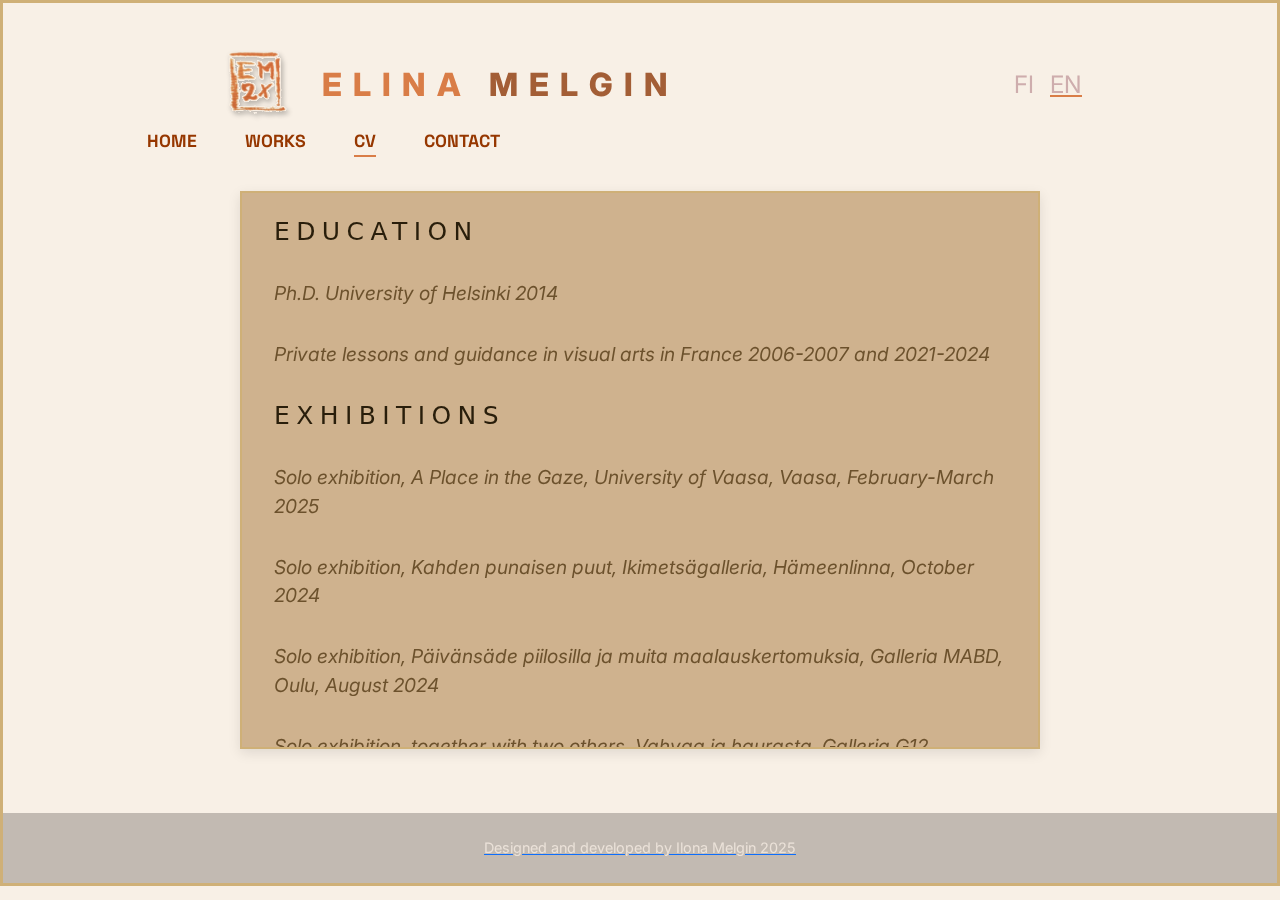
<file: cv+styleEN.html>
<!DOCTYPE html>
<html lang="en">
<head>
  <meta charset="UTF-8">
  <meta name="viewport" content="width=device-width, initial-scale=1.0">
  <meta name="description" content="Elina Melgin is a Finnish visual artist working with oil, acrylic, and pigment paints in Helsinki, Karjaa, and France. Discover her paintings and exhibitions.">
  <title>Elina Melgin Art</title>
     <link href="https://cdn.jsdelivr.net/npm/bootstrap@5.3.0/dist/css/bootstrap.min.css" rel="stylesheet"
    integrity="sha384-...sha...==" crossorigin="anonymous">
<link rel="icon" href="assets\Grafiikat\favicon.svg" type="image/svg+xml">
     

<body> 


<header>
  <div class="top-row">
    <a href="indexEN.html" class="logo">
      <img src="assets/Grafiikat/Logo_red.svg" alt="Logo_red" />
    </a>
     <h1><span class="korostus">ELINA</span> MELGIN</h1>
    <div class="language-switch-container">
      <a href="cv+style.html" class="language-switch-fi" >FI</a>
      <a href="cv+styleEN.html" class="language-switch-en"style="text-decoration: underline; text-decoration-color: #D97D47; text-decoration-style: solid; text-decoration-thickness: 2px; text-underline-offset: 2px;">EN</a>
    </div>
    
 
  </div>
   <nav>
    <a href="indexEN.html">HOME</a>
    <a href="works+styleEN.html"> WORKS </a>
    <a href="cv+styleEN.html"style="text-decoration: underline; text-decoration-color: #D97D47;      
    text-decoration-style: solid; text-decoration-thickness: 2px;     
    text-underline-offset: 8px; ">CV</a>
    <a href="contact+styleEN.html">CONTACT</a>
  </nav>
</header>

<div id="kehys">
  <section id="cv">

      <h3>EDUCATION</h3>
      <ul>
        <li>Ph.D. University of Helsinki 2014</li>
        <li>Private lessons and guidance in visual arts in France 2006-2007 and 2021-2024</li>
      </ul>

      <h3>EXHIBITIONS</h3>
      <ul>
        <li><span class="highlight_solo">Solo exhibition,</span> A Place in the Gaze, University of Vaasa, Vaasa, February-March 2025</li>
        <li><span class="highlight_solo">Solo exhibition,</span> Kahden punaisen puut, Ikimetsägalleria, Hämeenlinna, October 2024</li>
        <li><span class="highlight_solo">Solo exhibition,</span> Päivänsäde piilosilla ja muita maalauskertomuksia, Galleria MABD, Oulu, August 2024</li>
        <li><span class="highlight_solo">Solo exhibition, together with two others,</span> Vahvaa ja haurasta, Galleria G12, Helsinki, 2024</li>
        <li><span class="highlight_solo">Solo exhibition,</span> Departures, Galleria Albert, Helsinki, 2022</li>
        <li><span class="highlight_solo">Solo exhibition,</span> Vaeltajan horisontti, Galleria Perspektiivi, Tammisaari, 2021</li>
        <li><span class="highlight_solo">Solo exhibition, together with two others,</span> Sukellus sanattomaan, Galleria Albert, Helsinki, 2021</li>
        <li><span class="highlight_solo">Solo exhibition,</span> Oudon ajan kosketus, Galleria Papu, Helsinki, 2021</li>
        <li><span class="highlight">Group exhibitions,</span> Eunoia Curators, Boundless Echoes, Virtual exhibition, Milano, 2024</li>
        <li><span class="highlight">Group exhibitions,</span> Association of Suomen Taiteilijat Annual exhibitions, Helsinki, 2023</li>
        <li><span class="highlight">Group exhibitions,</span> Koloristien päiväkirjat, Galleria Fogga, Helsinki, 2023</li>
        <li><span class="highlight">Group exhibitions,</span> M.A.D.S. Gallery, Brain Cake, Barcelonan Casa Mila, 2022</li>
        <li><span class="highlight">Group exhibitions,</span> M.A.D.S. Gallery, Guardians of Dream, Milano, 2022</li>
        <li><span class="highlight">Group exhibitions,</span> M.A.D.S. Gallery, Coming Out, Milano, 2021</li>
        <li><span class="highlight">Group exhibitions,</span> Association of Suomen Taiteilijat Annual exhibitions, Helsinki, 2021</li>
        <li><span class="highlight">Group exhibitions,</span> Soihdut syttyvät, Galleria Fogga, 2020</li>
        <li><span class="highlight">Group exhibitions,</span> The Forest is Calling, Galleria Fogga, February 2020</li>
        <li><span class="highlight">Group exhibitions,</span> Ihanasti pihalla, kuvia maisemasta, Makers, 2020</li>
        <li><span class="highlight">Group exhibitions,</span> Lauttasaaren kuvataitelijat ry, 2019</li>
      </ul>

      <h3>WORKING ROLES</h3>
      <ul>
        <li>Professor of Practice, University of Vaasa 2023-</li>
        <li>Entrepreneur 2022-</li>
        <li>Docent, University of Turku 2021-</li>
        <li>Managing Director, ProCom – Finnish Communication Professionals 2005-2022</li>
        <li>Managing Editor, Nokia Oyj, 2000-2005</li>
        <li>Comms Manager, University of Art and Design Helsinki 1989-2000</li>
        <li>Comms Officer, Association of Finnish Museums 1985-88</li>
        <li>Project secretary for Artist of the year Ulla Rantanen 1985</li>
        <li>Free journalist, Art editor for newspapers 1984-86</li>
        <li>Art Critic, University of Turku Newspaper 1983-84</li>
        <li>Several domestic and international awards for books and multimedia productions</li>
        <li>Communications Lifetime Achievement Award 2022</li>
        <li>I negotiated the donation of a collection of over a hundred works of art to the 
            University of Vaasa in 2024</li>
        <li>I have written and produced books, articles and videos about art & history and art</li>
        <li>Member of the board of the Hedman Foundation (Art Collections and Cultural Grants of the
            Ostrobothnian Museum) 1.1.2025-</li>
        <li>See more on my<a href="https://www.linkedin.com/in/elinamelgin/"</a> Linkedin profile.</li>
      </ul>
    </section>
    </div>




  <footer>
    <p>Designed and developed by Ilona Melgin 2025</p>
    </footer>

  <style>
  @import url('https://fonts.googleapis.com/css2?family=Inter:ital,opsz,wght@0,14..32,100..900;1,14..32,100..900&family=Schibsted+Grotesk:ital,wght@0,400..900;1,400..900&display=swap');
  @import url('https://fonts.googleapis.com/css2?family=Space+Grotesk:wght@300..700&display=swap');


  @media (max-width: 600px) {

body {
  background: #F8F0E6;
  overflow: auto;
  border: #CFB077 2px solid;
  padding-top: 0.5rem; /* tai mitä nyt haluatkaan */

}

header {
  display: flex;
  flex-direction: column; /* lapset pystysuoraan */
  align-items: center;    /* keskitys vaakasuunnassa */
  background-color: #F8F0E6;
  padding: 0rem 2rem;
  margin-bottom: 0;
  box-sizing: border-box;
}


h1 {
  color: #a35e36;
  display: column;
  font-family: Inter, sans-serif;
  font-size: 1rem;
  font-weight: 800;
  letter-spacing: 0.5rem;
  text-align: left;
  padding-right: 4rem;
  width: 100%;
  max-width: 1200px;
  padding-top: 0.5rem;
}

.korostus {
  color: #D97D47;
}

img { /*LOGON KUVA TÄRKEÄ*/
  width: 80%;
  align-content: center;
  margin: 1rem auto;
  display: block;
}

.top-row {
  display: flex;
  justify-content: space-between;
  align-items: center;
  width: 100%;            /* täyttää headerin leveyden */
  max-width: 1200px;      /* haluttu maksimileveys */
  
}

.logo{
  width: 27%;
  max-width: 150px;
  height: auto;
  display: block;
}

.language-switch-container {
  display: flex;
  align-items: center;
  padding-bottom: 1rem;
  gap: 0.5rem;
  padding-right: 1rem;
}

.language-switch-container a {
  font-family: 'Inter', sans-serif;
  color: #CEADAD;
  text-decoration: none;
  font-size: 0.7rem;
  transition: color 0.3s ease;
  text-align: left;
}


.language-switch-container a:hover,
.language-switch-container a:focus {
  color: #a08787;
  text-decoration: underline;
}


  #kehys {
  max-width: 1000px;
  max-height: 65vh;
  padding: 0rem;
  background: #cfb28e;
  box-shadow: 0 4px 12px rgba(0,0,0,0.1);
  max-height: 65vh;
  overflow-y: auto;
  border: #CFB077 2px solid;
  border-width: 10%;
    width: 80%;
  align-content: center;
  margin: 1rem auto;
  display: block;
  }

#cv {
  gap: 0.3rem;
  
}

#cv .column {
  flex: 1;
  display: flex;
  flex-direction: column;
  gap: 0.3rem;
}

#cv h3 {
  font-size: 20px !important;
  font-style: normal;
  letter-spacing: 0.4rem;
  color: #291e0b;
  text-align: left;
  margin-bottom: 1.5rem;
  margin-left: 1rem;
  margin-top: 1.5rem;
  font-size: 1.5rem;
}

#cv ul {
  list-style-type: none;
  padding-left: 0;
  margin-left: 1rem;
  gap: 2rem;
}  

#cv li {
  margin-bottom: 0.5rem;
  font-size: 1rem;
  color: #422904;
  opacity: 0.7;
  margin-bottom: 2rem;
  margin-right: 2rem;
}

#cv a {
  color: #963700;
  text-decoration: none;
  font-weight: bolder;
}

#cv li span.highlight_solo {
  color: #b44606;
  font-weight: bold;
  opacity: 1 !important;
}

#cv li span.highlight {
  color: #53301c;
  font-weight: bold;
}


  nav {
  display: flex;
  gap: 2rem; /* väli linkkien väliin */
  justify-content: center; /* keskitys koko navissa */
  margin-bottom: 2rem;
  margin-top: 2rem;
  margin-right: 0rem;
}

nav a {
  color: #963700;
  font-size: 0.9rem;
  font-family: "Space Grotesk", sans-serif;
  font-weight: 1000;
  text-decoration: none;
}


nav a:hover {
  text-decoration: underline;
  text-decoration-color: #D97D47;          /* viivan väri */
  text-decoration-style: solid;           /* solid, dotted, dashed, wavy, double */
  text-decoration-thickness: 2px;          /* viivan paksuus */
  text-underline-offset: 8px;  
}

footer {
  background-color: #c2bab2;
  max-width: 600px;
  margin: 0 auto;
  padding: 0.3rem 0rem;
  
}

footer p {
  font-family: "Inter", sans-serif;
  font-size: 0.7rem;
  text-align: center;
  color:#EBE2D9;
  margin-top: 1rem;
  
}
  }

@media (min-width: 601px) and (max-width: 1424px) {
  body {
    background: #F8F0E6;
    overflow: auto;
    border: #CFB077 2px solid;
    padding-top: 1.5rem;
    max-width: 100vw;
    border-width: 3px;
    bottom: 0;
  }
  header {
    display: flex;
    flex-direction: row;
    align-items: center;
    background-color: #F8F0E6;
    margin-bottom: 30px;
    box-sizing: border-box;
    justify-content: space-between;
  }
  h1 {
    color: #a35e36;
    display: row;
    font-family: Inter, sans-serif;
    font-size: 2rem;
    font-weight: 800;
    letter-spacing: 0.7rem;
    text-align: left;
    width: 100%;
    max-width: 1200px;
    padding-top: 0.5rem;
    padding-left: 40px;
    
  }

  img {
    width: 155%;
    height: auto;
    display: block;
    margin-left: -10px;
  }
  .korostus {
    color: #D97D47;
  }
  .top-row {
    display: flex;
    justify-content: space-between;
    align-items: center;
    width: 100%;
    max-width: 900px;
    margin: 0 auto;
    padding-top: 15px;
    padding-left: 30px;
  }

  .language-switch-container {
    display: flex;
    align-items: center;
    padding-bottom: 0;
    gap: 1rem;
    padding-right: 0.5rem;
  }
  .language-switch-container a {
    font-family: 'Inter', sans-serif;
    color: #CEADAD;
    text-decoration: none;
    font-size: 1.5rem;
    transition: color 0.3s ease;
    text-align: left;
  }
  .language-switch-container a:hover,
  .language-switch-container a:focus {
    color: #a08787;
    text-decoration: underline;
  }

    #kehys {
    max-width: 800px;
    max-height: 62vh;
    background: #cfb28e;
    box-shadow: 0 4px 12px rgba(0,0,0,0.1);
    overflow-y: auto;
    border: #CFB077 2px solid;
    border-width: 10%;
    width: 90%;
    align-content: center;
    margin: 4rem auto;
    display: block;
  }

  #cv p {
  font-size: 25px;
  font-family: "Inter", sans-serif;
  font-style: italic;
  color: #0e0d0d;
  text-align: left;
  margin-left: 2rem;
}

#cv h3 {
  font-size: 25px !important;
  font-style: normal;
  letter-spacing: 0.4rem;
  color: #291e0b;
  text-align: left;
  margin-bottom: 3rem;
  margin-left: 2rem;
  margin-top: 1.5rem;
}

#cv li {
  font-size: 1.2rem;
  color: #422904;
  opacity: 0.7;
  margin-bottom: 2rem;
  margin-right: 2rem;
  list-style: none;
}

#cv ul {
  text-align: left;
  font-size: 20px;
  font-family: "Inter", sans-serif;
  font-style: italic;
  color: #0e0d0d;
  margin-top: -1rem;
  margin-left: 0rem;
}
  nav {
    display: flex;
    position: fixed;
    gap: 3rem;
    justify-content: center;
    margin-bottom: -8.0rem;
    margin-left: 9rem;
    text-align: center;
  }
  nav a {
    color: #963700;
    font-size: 1.1rem;
    font-family: "Space Grotesk", sans-serif;
    font-weight: 1000;
    text-decoration: none;
  }
  nav a:hover {
    text-decoration: underline;
    text-decoration-color: #D97D47;
    text-decoration-style: solid;
    text-decoration-thickness: 2px;
    text-underline-offset: 8px;
  }
  footer {
    background-color: #c2bab2;
    width: 100%;
    margin: 0;
    padding: 0.5rem 0;
  }
  
  footer p {
    font-family: "Inter", sans-serif;
    font-size: 0.9rem;
    text-align: center;
    color: #EBE2D9;
    margin-top: 1rem;
  }
}

@media (min-width: 1425px) {
  body {
    background: #F8F0E6;
    overflow: auto;
    border: #CFB077 4px solid;
    padding-top: 2rem;
    width: 100vw;
    height: 100vh;
    margin: 1;
  }
  header {
  position: fixed;
  top: 0;
  left: 0;
  width: 100%;
  background-color: #F8F0E6;
  box-sizing: border-box;
  }

  h1 {
font-family: Inter, sans-serif;
  font-size: 2.2rem;
  font-weight: 800;
  color: #a35e36;
  letter-spacing: 0.8rem;
  margin: 0;
  padding-right: 70px;
  white-space: nowrap;
  overflow: hidden;
  text-overflow: ellipsis;
  }

    .korostus {
    color: #D97D47;
  }

  img {
    width: 155%;
    height: auto;
    display: block;
    margin-left: -10px;
  }
  .korostus {
    color: #D97D47;
  }

.top-row {
  display: flex;
  justify-content: space-between;
  align-items: center;
  max-width: 1400px;
  margin: 0 auto;
  padding-top: 2rem;
}

.logo {
  width: 20%;
  max-width: 150px;
  height: auto;
  display: block;
  margin-left: -0.5rem;
}

.logo img {
  max-width: 80px;
  height: auto;
}

  .language-switch-container {
    display: flex;
    align-items: center;
    padding-bottom: 0;
    gap: 1.2rem;
    padding-right: 3.7rem;
  }
  .language-switch-container a {
    font-family: 'Inter', sans-serif;
    color: #CEADAD;
    text-decoration: none;
    font-size: 1.3rem;
    transition: color 0.3s ease;
    text-align: left;
  }
  .language-switch-container a:hover,
  .language-switch-container a:focus {
    color: #a08787;
    text-decoration: underline;
  }

    #kehys {
    max-width: 1500px;
    max-height: 65vh;
    padding: 2rem;
    margin: 14rem auto 0 auto;
    background: transparent;
    box-shadow: 0 4px 12px rgba(0,0,0,0.1);
    overflow-y: auto;
    border: #CFB077 2px solid;
  }

  #cv p {
  font-size: 25px;
  font-family: "Inter", sans-serif;
  font-style: normal;
  color: #0e0d0d;
  text-align: left;
  margin-left: 2rem;
}

#cv h3 {
  font-size: 25px !important;
  font-style: normal;
  letter-spacing: 0.4rem;
  color: #291e0b;
  text-align: left;
  margin-bottom: 3rem;
  margin-left: 2rem;
  margin-top: 1.5rem;
}

#cv li {
  font-size: 20px;
  color: #1f1303;
  opacity: 0.7;
  margin-bottom: 2rem;
  margin-right: 2rem;
  list-style: none;
}

#cv li span.highlight_solo {
  color: #b44606;
  font-weight: bold;
  opacity: 1 !important;
}

#cv li span.highlight {
  color: #53301c;
  font-weight: bold;
}

#cv ul {
  text-align: left;
  font-size: 30px;
  font-family: "Inter", sans-serif;
  font-style: normal;
  color: #0e0d0d;
  margin-top: -1rem;
  margin-left: 0rem;  
}

#cv a {
   color: #D97D47;
   text-decoration: none;
}

  nav {
    display: flex;
    gap: 14rem;
    margin-top: 3.4rem;

    justify-content: center;
  }
  nav a {
    color: #963700;
    font-size: 1.5rem;
    font-family: "Space Grotesk", sans-serif;
    font-weight: 800;
    text-decoration: none;
  }
  nav a:hover {
    text-decoration: underline;
    text-decoration-color: #D97D47;
    text-decoration-style: solid;
    text-decoration-thickness: 2px;
    text-underline-offset: 8px;
  }

  footer {
    background-color: #c2bab2;
    padding: 0.7rem 0;
    margin: auto;
    position: fixed;
    bottom: 4px;  /* Account for body border */
    left: 4px;  /* Account for body border */
    min-width: 100%;
    max-height: 1px;
  }

  footer p {
    font-family: "Inter", sans-serif;
    font-size: 0.9rem;
    text-align: center;
    color: #EBE2D9;
    margin: 0;
  }
}

  </style>

</body>
</html>
</file>
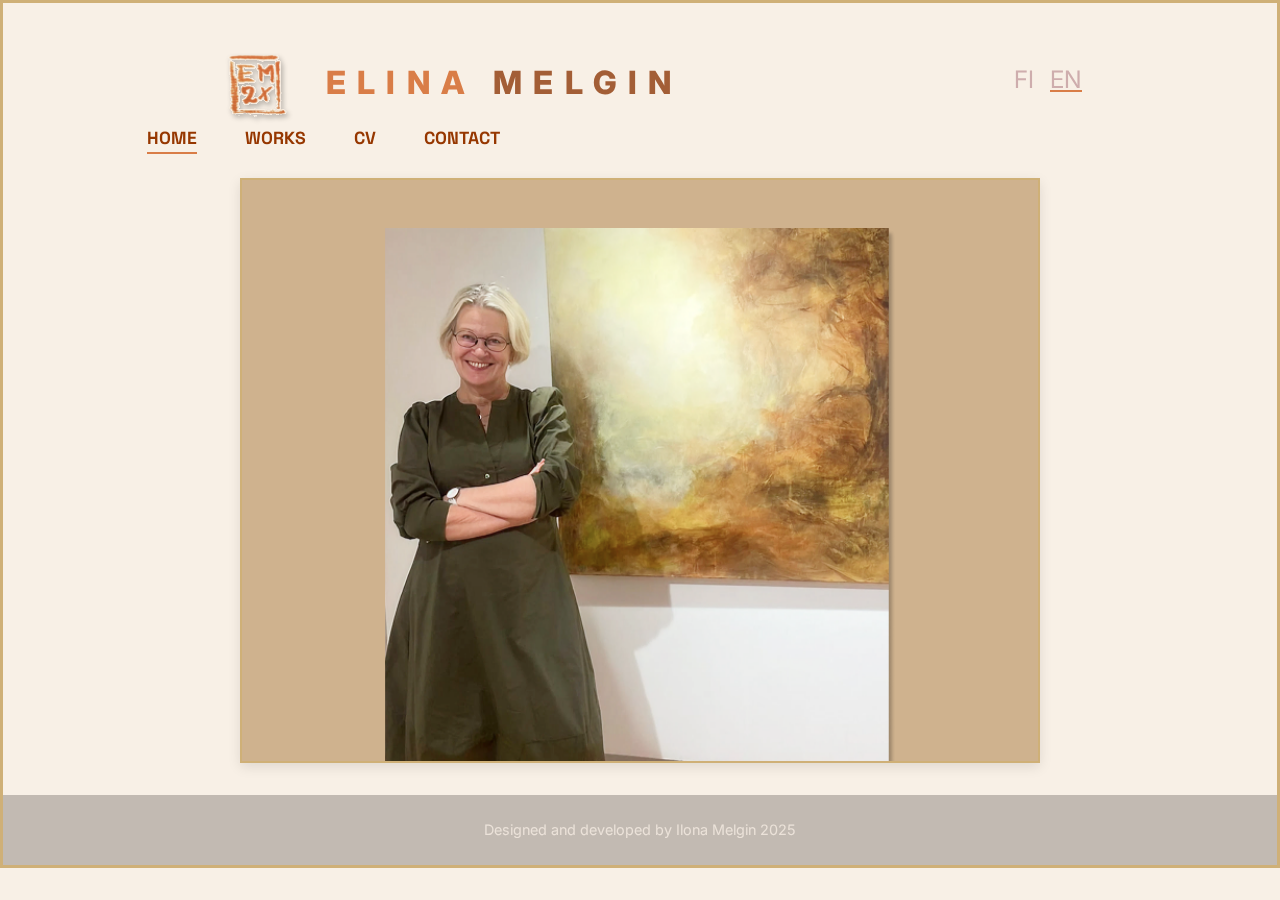
<file: indexEN.html>
<!DOCTYPE html>
<html lang="en">
<head>
  <meta charset="UTF-8">
  <meta name="viewport" content="width=device-width, initial-scale=1.0">
  <meta name="description" content="Elina Melgin is a Finnish visual artist working with oil, acrylic, and pigment paints in Helsinki, Karjaa, and France. Discover her paintings and exhibitions.">
  <title>Elina Melgin Art</title>
  
  <link href="https://cdn.jsdelivr.net/npm/bootstrap@5.3.3/dist/css/bootstrap.min.css" rel="stylesheet">
  <link href="https://fonts.googleapis.com/css2?family=Inter:ital,opsz,wght@0,14..32,100..900;1,14..32,100..900&family=Schibsted+Grotesk:ital,wght@0,400..900;1,400..900&display=swap" rel="stylesheet">
  <link href="https://fonts.googleapis.com/css2?family=Space+Grotesk:wght@300..700&display=swap" rel="stylesheet">
  <link rel="icon" href="assets\Grafiikat\favicon.svg" type="image/svg+xml">
  <style>

@media (max-width: 600px) {


body {
   background: #F8F0E6;
  overflow: auto;
  border: #CFB077 2px solid;
    padding-top: 0.5rem; /* tai mitä nyt haluatkaan */

}

header {
  display: flex;
  flex-direction: column; /* lapset pystysuoraan */
  align-items: center;    /* keskitys vaakasuunnassa */
  background-color: #F8F0E6;
  padding: 0rem 2rem;
  margin-bottom: 0;
  box-sizing: border-box;
}


h1 {
  color: #a35e36;
  font-family: Inter, sans-serif;
  font-size: 1rem;
  font-weight: 800;
  letter-spacing: 0.5rem;
  text-align: left;
  padding-right: 4rem;
  width: 100%;
  max-width: 1200px;
  padding-top: 0.5rem;
}

.korostus {
  color: #D97D47;
}


.top-row {
  display: flex;
  justify-content: space-between;
  align-items: center;
  width: 100%;            /* täyttää headerin leveyden */
  max-width: 1200px;      /* haluttu maksimileveys */
  
}

.logo {
  width: 27%;
  max-width: 150px;
  height: auto;
  display: block;
}

.language-switch-container {
  display: flex;
  align-items: center;
  padding-bottom: 1rem;
  gap: 0.5rem;
  padding-right: 1rem;
}

.language-switch-container a {
  font-family: 'Inter', sans-serif;
  color: #CEADAD;
  text-decoration: none;
  font-size: 0.7rem;
  transition: color 0.3s ease;
  text-align: left;
}


.language-switch-container a:hover,
.language-switch-container a:focus {
  color: #a08787;
  text-decoration: underline;
}



#kehys {
  width: 90%;
  max-width: 1000px;
  max-height: 65vh;
  padding: 1rem;
  background: #cfb28e;
  box-shadow: 0 4px 12px rgba(0,0,0,0.1);
  overflow-y: auto;
  border: #CFB077 2px solid;
  margin: 1rem auto;
  display: block;
}

img {
  width: 80%;
  margin: 1rem auto;
  display: block;
}


nav {
  display: flex;
  gap: 2rem; /* väli linkkien väliin */
  justify-content: center; /* keskitys koko navissa */
  margin-bottom: 2rem;
  margin-top: 2rem;
}

nav a {
  color: #963700;
  font-size: 0.9rem;
  font-family: "Space Grotesk", sans-serif;
  font-weight: 1000;
  text-decoration: none;
}


nav a:hover {
  text-decoration: underline;
  text-decoration-color: #D97D47;          /* viivan väri */
  text-decoration-style: solid;           /* solid, dotted, dashed, wavy, double */
  text-decoration-thickness: 2px;          /* viivan paksuus */
  text-underline-offset: 8px;  
}



#bio {
  margin: 0;
  padding: 1rem;
  margin-top: 2rem;
  margin-bottom: 2rem;
  font-size: 0.9rem;
  font-family: "Inter", sans-serif;
  color: #40291B;
  line-height: 1.6;
  text-align: start;
  background: #F8F0E6;
}

#bio p {
  margin-top: 1.5rem;
  margin-bottom: 2rem; /* väli kappaleiden väliin */
   font-family: "Inter", sans-serif;
   margin-left: 1rem;
   opacity: 88%;
}

#bio .signature {
  font-weight: bold;
  margin-top: 3rem;
}

#bio .caption {
  font-weight: normal;
  font-size: 0.6rem;
  color: #a09c9c;
  display: block;
  margin-top: 0.5rem;
}

footer {
  background-color: #c2bab2;
  width: 100%;
  margin: 0;
  padding: 0.3rem 0;
  
}

footer p {
  font-family: "Inter", sans-serif;
  font-size: 0.7rem;
  text-align: center;
  color:#EBE2D9;
  margin-top: 1rem;
}
}


/* Tablet (601px–1424px) */
@media (min-width: 601px) and (max-width: 1424px) {
  body {
    background: #F8F0E6;
    overflow: auto;
    border: #CFB077 2px solid;
    max-width: 100vw;
    border-width: 3px;
  }
  header {
    display: flex;
    flex-direction: row;
    align-items: center;
    background-color: #F8F0E6;
    margin-bottom: 30px;
    box-sizing: border-box;
    justify-content: space-between;
  }
  h1 {
    color: #a35e36;
    display: column;
    font-family: Inter, sans-serif;
    font-size: 2rem;
    font-weight: 800;
    letter-spacing: 0.7rem;
    text-align: left;
    padding-right: 2rem;
    width: 100%;
    max-width: 1200px;
    padding-top: 1rem;
  }
  .korostus {
    color: #D97D47;
  }
  .top-row {
    display: flex;
    justify-content: space-between;
    align-items: center;
    width: 100%;
    max-width: 900px;
    margin: 0 auto;
    padding-top: 10px;
  }
  .logo {
    width: 20%;
    max-width: 220px;
    height: auto;
    display: block;
  }
  .language-switch-container {
    display: flex;
    align-items: center;
    padding-bottom: 0;
    gap: 1rem;
    padding-right: 0.5rem;
  }
  .language-switch-container a {
    font-family: 'Inter', sans-serif;
    color: #CEADAD;
    text-decoration: none;
    font-size: 1.5rem;
    transition: color 0.3s ease;
    text-align: left;
  }
  .language-switch-container a:hover,
  .language-switch-container a:focus {
    color: #a08787;
    text-decoration: underline;
  }
  #kehys {
    max-width: 800px;
    max-height: 65vh;
    padding: 1rem 2rem;
    background: #cfb28e;
    box-shadow: 0 4px 12px rgba(0,0,0,0.1);
    overflow-y: auto;
    border: #CFB077 2px solid;
    border-width: 10%;
    width: 90%;
    align-content: center;
    margin: 2rem auto;
    display: block;
  }
  img {
    width: 70%;
    align-content: center;
    margin: 2rem auto 1rem auto;
    display: block;
  }
  nav {
    display: flex;
    position: fixed;
    gap: 3rem;
    justify-content: center;
    margin-bottom: -8.0rem;
    margin-left: 9rem;
    text-align: center;
  }
  nav a {
    color: #963700;
    font-size: 1.1rem;
    font-family: "Space Grotesk", sans-serif;
    font-weight: 1000;
    text-decoration: none;
  }
  nav a:hover {
    text-decoration: underline;
    text-decoration-color: #D97D47;
    text-decoration-style: solid;
    text-decoration-thickness: 2px;
    text-underline-offset: 8px;
  }
  #bio {
    margin: 0;
    padding: 2rem 2rem 1rem 2rem;
    margin-top: 2rem;
    margin-bottom: 2rem;
    font-size: 1.1rem;
    font-family: "Inter", sans-serif;
    color: #40291B;
    line-height: 1.6;
    text-align: start;
    background: #F8F0E6;
  }
  #bio p {
    margin-top: 1.5rem;
    margin-bottom: 2.5rem;
    font-family: "Inter", sans-serif;
    margin-left: 2rem;
    opacity: 88%;
  }
  #bio .signature {
    font-weight: bold;
    margin-top: 3rem;
  }
  #bio .caption {
    font-weight: normal;
    font-size: 0.6rem;
    color: #a09c9c;
    display: block;
    margin-top: 0.5rem;
  }
  footer {
    background-color: #c2bab2;
    width: 100%;
    margin: 0;
    padding: 0.5rem 0;
  }
  
  footer p {
    font-family: "Inter", sans-serif;
    font-size: 0.9rem;
    text-align: center;
    color: #EBE2D9;
    margin-top: 1rem;
  }
}

/* Desktop (1425px+) */
@media (min-width: 1425px) {
  body {
    background: #F8F0E6;
    overflow: auto;
    border: #CFB077 4px solid;
    padding-top: 2rem;    
    width: 100vw;
    height: 100vh;
    margin: 0;
  }
    
  
header {
  position: fixed;
  top: 0;
  left: 0;
  width: 100%;
  background-color: #F8F0E6;
  box-sizing: border-box;
  z-index: 1000;
}

/* Top-row, jossa logo, otsikko ja kielivalinnat rivissä space-between */
.top-row {
  display: flex;
  justify-content: space-between;
  align-items: center;
  max-width: 1500px;
  margin: 0 auto;
  padding: 2rem 2rem;
}

.logo {
  width: 15%;
  max-width: 120px;
  height: auto;
  display: block;
}

/* Otsikko */
h1 {
  font-family: Inter, sans-serif;
  font-size: 2.2rem;
  font-weight: 800;
  color: #a35e36;
  letter-spacing: 0.8rem;
  margin: 0;
  padding-right: 40px;
}
  
  .korostus {
    color: #D97D47;
  }

  .language-switch-container {
    display: flex;
    align-items: center;
    padding-bottom: 0;
    gap: 1.5rem;
    padding-right: 4.5rem;
  }
  .language-switch-container a {
    font-family: 'Inter', sans-serif;
    color: #CEADAD;
    text-decoration: none;
    font-size: 1.2rem;
    transition: color 0.3s ease;
    text-align: left;
  }
  .language-switch-container a:hover,
  .language-switch-container a:focus {
    color: #a08787;
    text-decoration: underline;
  }  
    #kehys {
    max-width: 1500px;
    padding: 0rem;
    max-height: 65vh;
    margin: 250px auto 100px auto;
    background: transparent;
    overflow-y: auto;
    justify-content: center;
    display: flex;
    align-items: center;
    gap: 2rem;
  }

  #kehys img {
    max-width: 20%;
  }

  nav {
    display: flex;
    gap: 10rem;
    padding-top: 20px;
    justify-content: center;
  }
  nav a {
    color: #963700;
    font-size: 1.5rem;
    font-family: "Space Grotesk", sans-serif;
    font-weight: 800;
    text-decoration: none;
  }
  nav a:hover {
    text-decoration: underline;
    text-decoration-color: #D97D47;
    text-decoration-style: solid;
    text-decoration-thickness: 2px;
    text-underline-offset: 8px;
  }

  .logo img {
    width: 70%;
  }
  
  #bio {
    text-align: left;
    align-content: flex-start;
    font-size: 20px;
    font-family: "Inter", sans-serif;
    color: #40291B;
    line-height: 1.8;
    background: #F8F0E6;
    border: 2px solid #CFB077;
  }
  #bio p {
    margin-top: 1.5rem;
    margin-right: 19px;
    margin-left: 1.8rem;
    margin-bottom: 38px;
    font-family: "Inter", sans-serif;
  }
  #bio .signature {
    font-weight: bold;
    margin-top: -1rem;
  }
  #bio .caption {
    font-weight: normal;
    font-size: 0.7rem;
    color: #a09c9c;
    display: block;
    margin-top: 0rem;
  }  
  
  footer {
    background-color: #c2bab2;
    padding: 0.7rem 0;
    margin: auto;
    position: fixed;
    bottom: 4px;  /* Account for body border */
    left: 4px;  /* Account for body border */
    min-width: 100%;
    max-height: 1px;  
  }
  
  footer p {
    font-family: "Inter", sans-serif;
    font-size: 0.9rem;
    text-align: center;
    color: #EBE2D9;
    margin: 0;  /* Remove top margin since we have padding on the footer */
  }
}

</style>
</head>

<body>



<header>
  <div class="top-row">
    <a href="indexEN.html" class="logo">
      <img src="assets/Grafiikat/Logo_red.svg" alt="Logo_red" />
    </a>
     <h1><span class="korostus">ELINA</span> MELGIN</h1>
    <div class="language-switch-container">
      <a href="index.html" class="language-switch-fi">FI</a>
      <a href="indexEN.html" class="language-switch-en" style="text-decoration: underline; text-decoration-color: #D97D47; text-decoration-style: solid; text-decoration-thickness: 2px; text-underline-offset: 2px;">EN</a>
    </div>
    
 
  </div>
    <nav>
    <a href="indexEN.html"   style="text-decoration: underline; text-decoration-color: #D97D47;      
    text-decoration-style: solid; text-decoration-thickness: 2px;     
    text-underline-offset: 8px; ">HOME</a>
    <a href="works+styleEN.html">WORKS</a>
    <a href="cv+styleEN.html">CV</a>
    <a href="contact+styleEN.html">CONTACT</a>
  </nav>
</header>


  <div id="kehys">
      <img src="assets/Elina_green_dress_colors.png" alt="Kuva" />
        <section id="bio">
          <p>I cannot compare painting to anything else I do, not even writing with flow. I have many roles in working life.
            <p>I have observed and examined paintings as long I can remember. I have made two Master Thesis, one in history of art, 
            later I defended a doctorate on an interdisciplinary topic including art and culture.
            I love old classics. I interpret my visual experiences, memories in my contemporary art. </p>
            <p>I paint often semi-abstract landscapes, so called wanderer´s horizons. Fairy impressions fascinate me too. </p>
           <p> I have studios in Cable Factory Helsinki and in Karjaa. I paint frequently  in France too.</p>
          <p class="signature">Elina Melgin, 2025<br>
          <span class="caption">Picture by: Annu Ahonen</span></p>        
        </section>
  </div>


  <footer>
    <p>Designed and developed by Ilona Melgin 2025</p>
    </footer>


</body>
</html>
</file>
